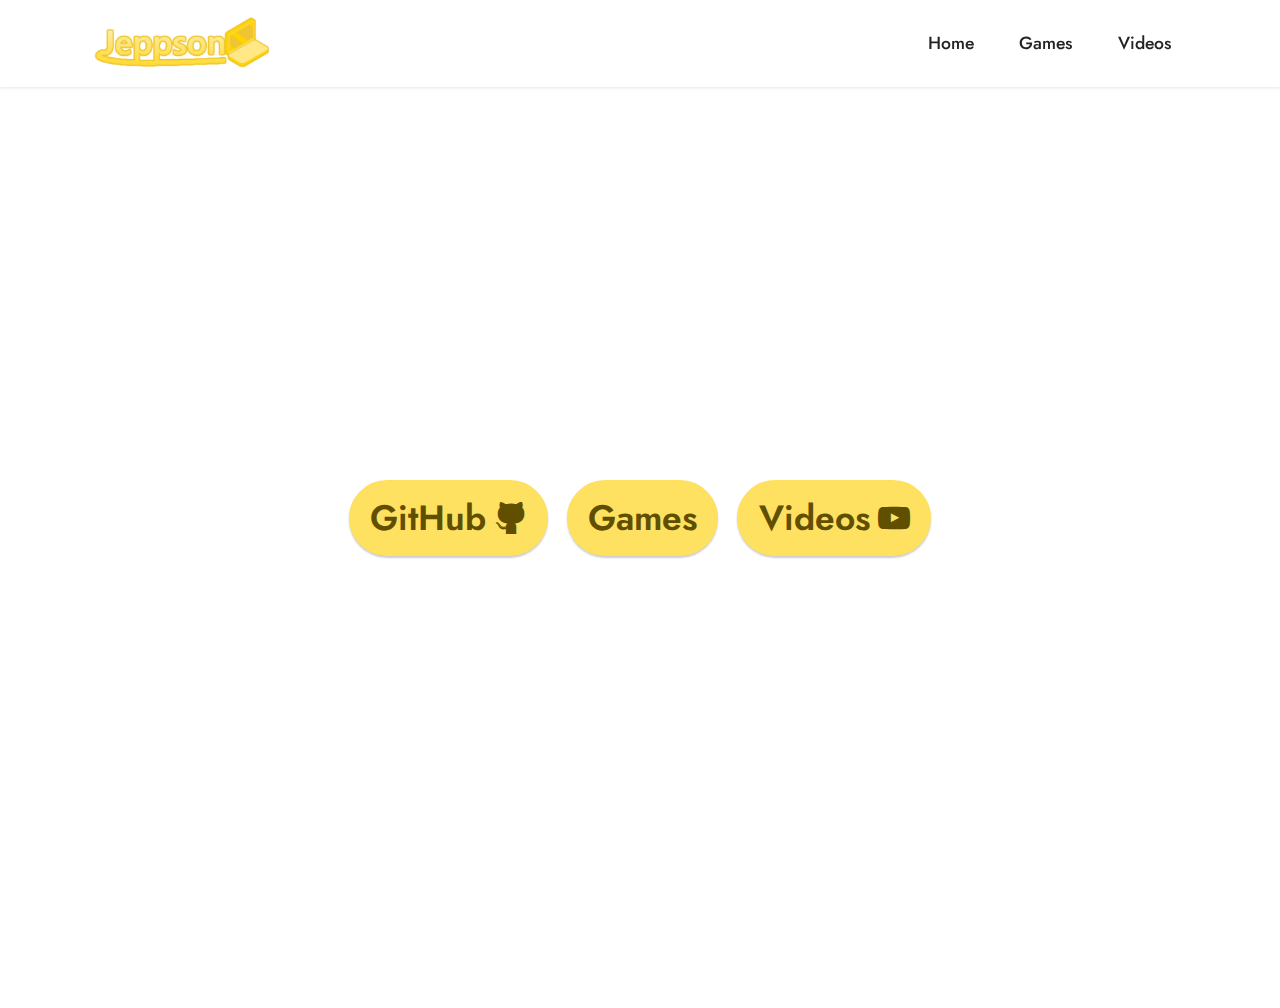
<file: index.html>
<!DOCTYPE html>
<html  >
<head>
  <!-- Site made with Mobirise Website Builder v5.4.1, https://mobirise.com -->
  <meta charset="UTF-8">
  <meta http-equiv="X-UA-Compatible" content="IE=edge">
  <meta name="generator" content="Mobirise v5.4.1, mobirise.com">
  <meta name="viewport" content="width=device-width, initial-scale=1, minimum-scale=1">
  <link rel="shortcut icon" href="assets/images/icon-128x141-2.png" type="image/x-icon">
  <meta name="description" content="">
  
  
  <title>Home</title>
  <link rel="stylesheet" href="assets/bootstrap/css/bootstrap.min.css">
  <link rel="stylesheet" href="assets/bootstrap/css/bootstrap-grid.min.css">
  <link rel="stylesheet" href="assets/bootstrap/css/bootstrap-reboot.min.css">
  <link rel="stylesheet" href="assets/animatecss/animate.css">
  <link rel="stylesheet" href="assets/dropdown/css/style.css">
  <link rel="stylesheet" href="assets/socicon/css/styles.css">
  <link rel="stylesheet" href="assets/theme/css/style.css">
  <link rel="preload" href="https://fonts.googleapis.com/css?family=Jost:100,200,300,400,500,600,700,800,900,100i,200i,300i,400i,500i,600i,700i,800i,900i&display=swap" as="style" onload="this.onload=null;this.rel='stylesheet'">
  <noscript><link rel="stylesheet" href="https://fonts.googleapis.com/css?family=Jost:100,200,300,400,500,600,700,800,900,100i,200i,300i,400i,500i,600i,700i,800i,900i&display=swap"></noscript>
  <link rel="preload" as="style" href="assets/mobirise/css/mbr-additional.css"><link rel="stylesheet" href="assets/mobirise/css/mbr-additional.css" type="text/css">
  
  
  
  
</head>
<body>
  
  <section data-bs-version="5.1" class="menu menu1 cid-sGJni22EJh" once="menu" id="menu1-y">
    

    <nav class="navbar navbar-dropdown navbar-fixed-top navbar-expand-lg">
        <div class="container">
            <div class="navbar-brand">
                <span class="navbar-logo">
                    <a href="https://mobiri.se">
                        <img src="assets/images/jeppson2-295x98.png" alt="Mobirise" style="height: 4.1rem;">
                    </a>
                </span>
                
            </div>
            <button class="navbar-toggler" type="button" data-toggle="collapse" data-bs-toggle="collapse" data-target="#navbarSupportedContent" data-bs-target="#navbarSupportedContent" aria-controls="navbarNavAltMarkup" aria-expanded="false" aria-label="Toggle navigation">
                <div class="hamburger">
                    <span></span>
                    <span></span>
                    <span></span>
                    <span></span>
                </div>
            </button>
            <div class="collapse navbar-collapse" id="navbarSupportedContent">
                <ul class="navbar-nav nav-dropdown nav-right" data-app-modern-menu="true"><li class="nav-item"><a class="nav-link link text-black text-primary display-4" href="index.html">Home</a></li>
                    <li class="nav-item"><a class="nav-link link text-black text-primary display-4" href="games.html">Games</a></li>
                    <li class="nav-item"><a class="nav-link link text-black text-primary display-4" href="#" data-bs-toggle="dropdown" data-bs-auto-close="outside" aria-expanded="false">Videos</a>
                    </li></ul>
                
                
            </div>
        </div>
    </nav>
</section>

<section data-bs-version="5.1" class="header1 cid-s48MCQYojq mbr-fullscreen" id="header1-f">

    

    

    <div class="align-center container">
        <div class="row justify-content-center">
            <div class="col-12 col-lg-8">
                <h1 class="mbr-section-title mbr-fonts-style mb-3 display-1"></h1>
                
                
                <div class="mbr-section-btn mt-3"><a class="btn btn-warning display-5" href="https://github.com/JeppsonDev" target="_blank"><span class="socicon socicon-github mbr-iconfont mbr-iconfont-btn" style="font-size: 32px;"></span>GitHub</a> <a class="btn btn-warning display-5" href="games.html">Games</a>    <a class="btn btn-warning display-5" href="https://github.com/JeppsonDev" target="_blank"><span class="socicon socicon-youtube mbr-iconfont mbr-iconfont-btn" style="font-size: 32px;"></span>Videos</a></div>
            </div>
        </div>
    </div>
</section><section style="background-color: #fff; font-family: -apple-system, BlinkMacSystemFont, 'Segoe UI', 'Roboto', 'Helvetica Neue', Arial, sans-serif; color:#aaa; font-size:12px; padding: 0; align-items: center; display: flex;"><a href="https://mobirise.site/m" style="flex: 1 1; height: 3rem; padding-left: 1rem;"></a><p style="flex: 0 0 auto; margin:0; padding-right:1rem;">Start your own web page with <a href="https://mobirise.site/z" style="color:#aaa;">Mobirise</a></p></section><script src="assets/bootstrap/js/bootstrap.bundle.min.js"></script>  <script src="assets/smoothscroll/smooth-scroll.js"></script>  <script src="assets/ytplayer/index.js"></script>  <script src="assets/dropdown/js/navbar-dropdown.js"></script>  <script src="assets/theme/js/script.js"></script>  
  
  
 <div id="scrollToTop" class="scrollToTop mbr-arrow-up"><a style="text-align: center;"><i class="mbr-arrow-up-icon mbr-arrow-up-icon-cm cm-icon cm-icon-smallarrow-up"></i></a></div>
    <input name="animation" type="hidden">
  </body>
</html>
</file>
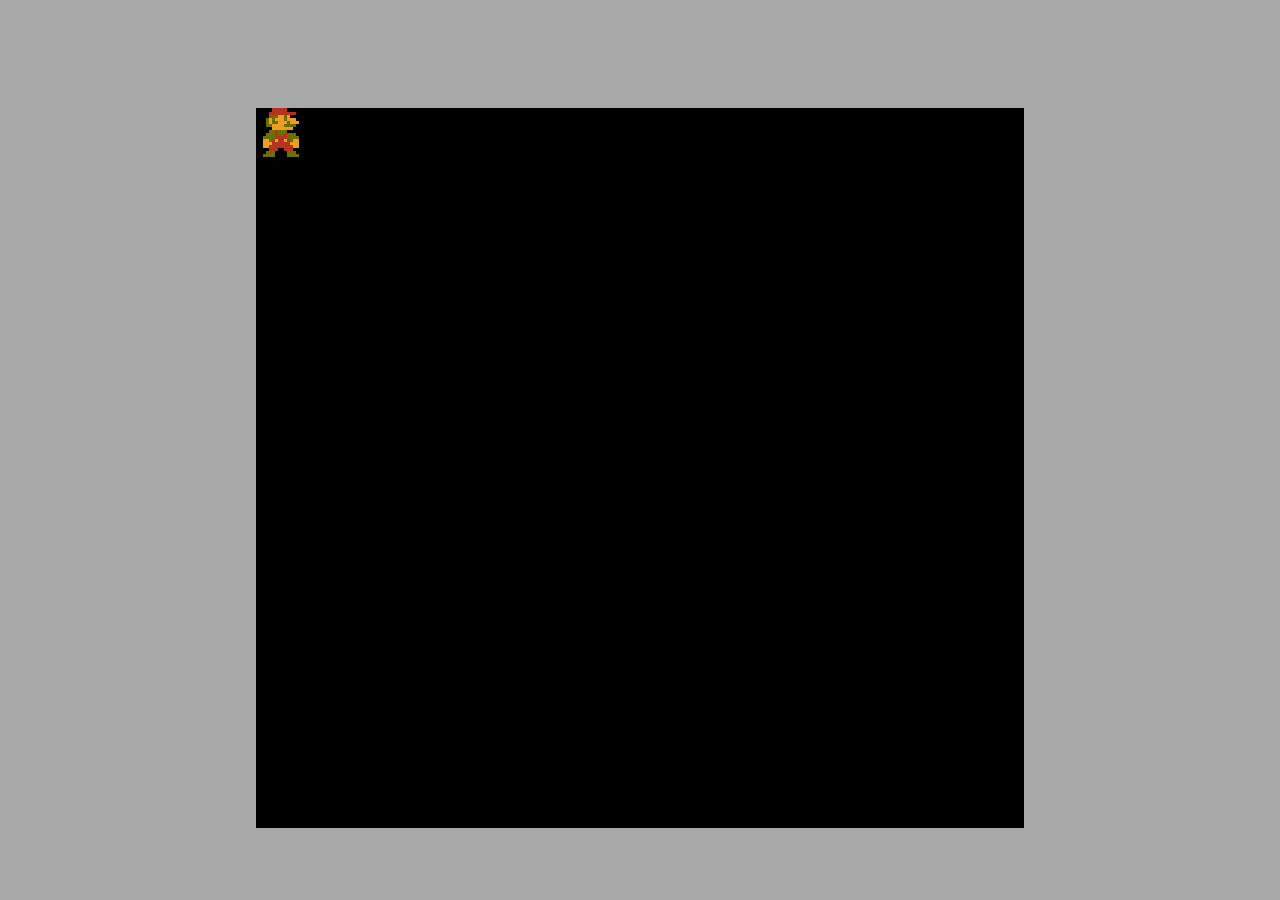
<file: smb/index.html>
<!DOCTYPE html>
<html>

<head>
    <meta charset="utf-8">
    <meta http-equiv="Content-Type" content="text/html; charset=utf-8">
</head>

<body>

    <style>
        body {
            background-color:darkgray;
        }
        canvas {
            padding-left: 0;
            padding-right: 0;
            margin-top: 12vh;
            margin-left: auto;
            margin-right: auto;
            display: block;
        }
    </style>

    <!-- Create the canvas that the C++ code will draw into -->
    <canvas id="canvas" oncontextmenu="event.preventDefault()"></canvas>

    <!-- Allow the C++ to access the canvas element --> 
    <script type='text/javascript'>
        var Module = {
            canvas: (function() { return document.getElementById('canvas'); })()
        };
    </script>
    
    <!-- Add the javascript glue code (index.js) as generated by Emscripten -->
    <script src="index.js"></script>
    
</body>

</html>
</file>
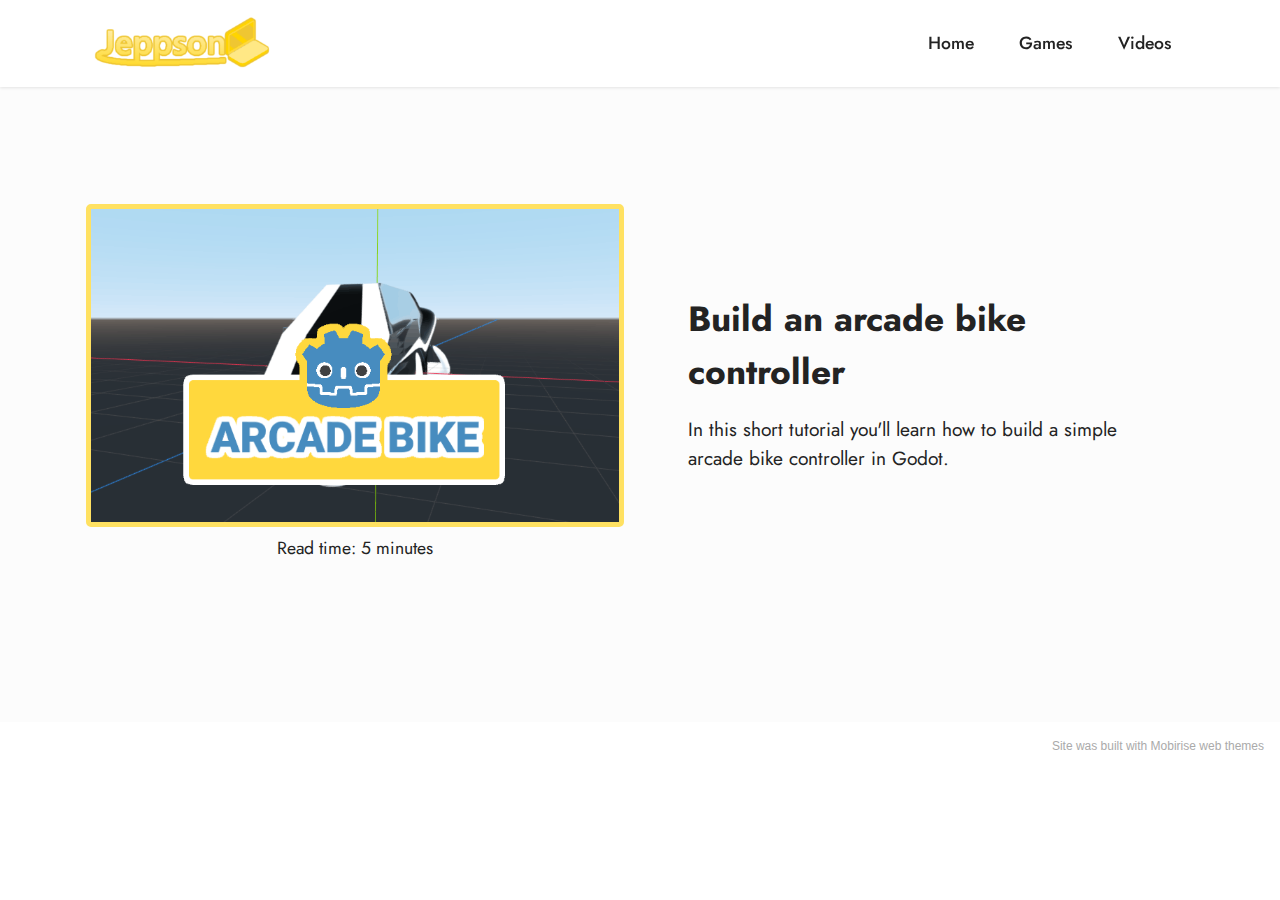
<file: arcadebikecontroller.html>
<!DOCTYPE html>
<html  >
<head>
  <!-- Site made with Mobirise Website Builder v5.4.1, https://mobirise.com -->
  <meta charset="UTF-8">
  <meta http-equiv="X-UA-Compatible" content="IE=edge">
  <meta name="generator" content="Mobirise v5.4.1, mobirise.com">
  <meta name="viewport" content="width=device-width, initial-scale=1, minimum-scale=1">
  <link rel="shortcut icon" href="assets/images/icon-128x141-2.png" type="image/x-icon">
  <meta name="description" content="">
  
  
  <title>Tutorial_ArcadeBikeController</title>
  <link rel="stylesheet" href="assets/bootstrap/css/bootstrap.min.css">
  <link rel="stylesheet" href="assets/bootstrap/css/bootstrap-grid.min.css">
  <link rel="stylesheet" href="assets/bootstrap/css/bootstrap-reboot.min.css">
  <link rel="stylesheet" href="assets/animatecss/animate.css">
  <link rel="stylesheet" href="assets/dropdown/css/style.css">
  <link rel="stylesheet" href="assets/socicon/css/styles.css">
  <link rel="stylesheet" href="assets/theme/css/style.css">
  <link rel="preload" href="https://fonts.googleapis.com/css?family=Jost:100,200,300,400,500,600,700,800,900,100i,200i,300i,400i,500i,600i,700i,800i,900i&display=swap" as="style" onload="this.onload=null;this.rel='stylesheet'">
  <noscript><link rel="stylesheet" href="https://fonts.googleapis.com/css?family=Jost:100,200,300,400,500,600,700,800,900,100i,200i,300i,400i,500i,600i,700i,800i,900i&display=swap"></noscript>
  <link rel="preload" as="style" href="assets/mobirise/css/mbr-additional.css"><link rel="stylesheet" href="assets/mobirise/css/mbr-additional.css" type="text/css">
  
  
  
  
</head>
<body>
  
  <section data-bs-version="5.1" class="menu menu1 cid-sOi4dn5Dzq" once="menu" id="menu1-1d">
    

    <nav class="navbar navbar-dropdown navbar-fixed-top navbar-expand-lg">
        <div class="container">
            <div class="navbar-brand">
                <span class="navbar-logo">
                    <a href="https://mobiri.se">
                        <img src="assets/images/jeppson2-295x98.png" alt="Mobirise" style="height: 4.1rem;">
                    </a>
                </span>
                
            </div>
            <button class="navbar-toggler" type="button" data-toggle="collapse" data-bs-toggle="collapse" data-target="#navbarSupportedContent" data-bs-target="#navbarSupportedContent" aria-controls="navbarNavAltMarkup" aria-expanded="false" aria-label="Toggle navigation">
                <div class="hamburger">
                    <span></span>
                    <span></span>
                    <span></span>
                    <span></span>
                </div>
            </button>
            <div class="collapse navbar-collapse" id="navbarSupportedContent">
                <ul class="navbar-nav nav-dropdown nav-right" data-app-modern-menu="true"><li class="nav-item"><a class="nav-link link text-black text-primary display-4" href="index.html">Home</a></li>
                    <li class="nav-item"><a class="nav-link link text-black text-primary display-4" href="games.html">Games</a></li>
                    <li class="nav-item"><a class="nav-link link text-black text-primary display-4" href="#" data-bs-toggle="dropdown" data-bs-auto-close="outside" aria-expanded="false">Videos</a>
                    </li></ul>
                
                
            </div>
        </div>
    </nav>
</section>

<section data-bs-version="5.1" class="image1 cid-sOi4dnvvaK" id="image1-1e">
    

    

    <div class="container">
        <div class="row align-items-center">
            <div class="col-12 col-lg-6">
                <div class="image-wrapper">
                    <a href="https://gerrydos.itch.io/the-wisemans-clock"><img src="assets/images/slopetron-tut-1-755x448.png" alt="Mobirise"></a>
                    <p class="mbr-description mbr-fonts-style pt-2 align-center display-4">Read time: 5 minutes</p>
                </div>
            </div>
            <div class="col-12 col-lg">
                <div class="text-wrapper">
                    <h3 class="mbr-section-title mbr-fonts-style mb-3 display-5"><strong>Build an arcade bike controller</strong></h3>
                    <p class="mbr-text mbr-fonts-style display-7">In this short tutorial you'll learn how to build a simple arcade bike controller in Godot.&nbsp;</p>
                </div>
            </div>
        </div>
    </div>
</section><section style="background-color: #fff; font-family: -apple-system, BlinkMacSystemFont, 'Segoe UI', 'Roboto', 'Helvetica Neue', Arial, sans-serif; color:#aaa; font-size:12px; padding: 0; align-items: center; display: flex;"><a href="https://mobirise.site/n" style="flex: 1 1; height: 3rem; padding-left: 1rem;"></a><p style="flex: 0 0 auto; margin:0; padding-right:1rem;"><a href="https://mobirise.site/s" style="color:#aaa;">Site</a> was built with Mobirise web themes</p></section><script src="assets/bootstrap/js/bootstrap.bundle.min.js"></script>  <script src="assets/smoothscroll/smooth-scroll.js"></script>  <script src="assets/ytplayer/index.js"></script>  <script src="assets/dropdown/js/navbar-dropdown.js"></script>  <script src="assets/theme/js/script.js"></script>  
  
  
 <div id="scrollToTop" class="scrollToTop mbr-arrow-up"><a style="text-align: center;"><i class="mbr-arrow-up-icon mbr-arrow-up-icon-cm cm-icon cm-icon-smallarrow-up"></i></a></div>
    <input name="animation" type="hidden">
  </body>
</html>
</file>
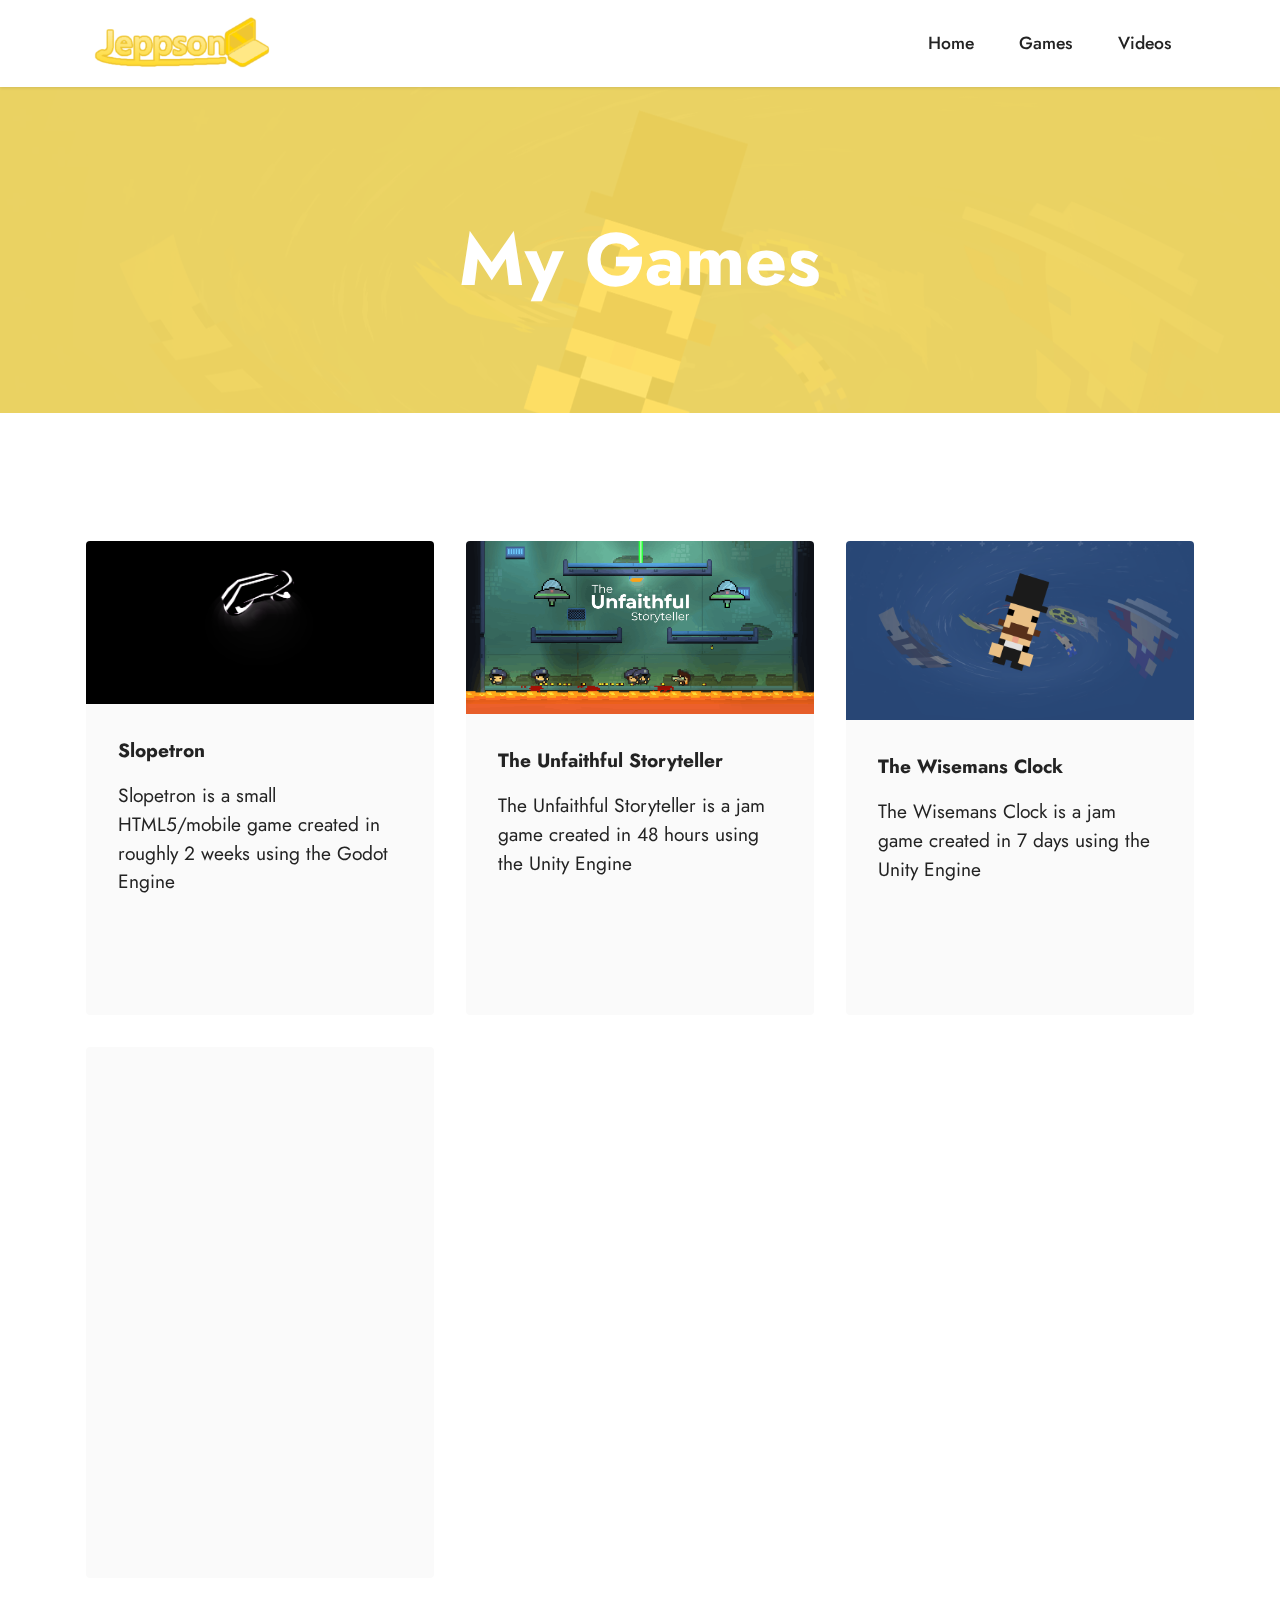
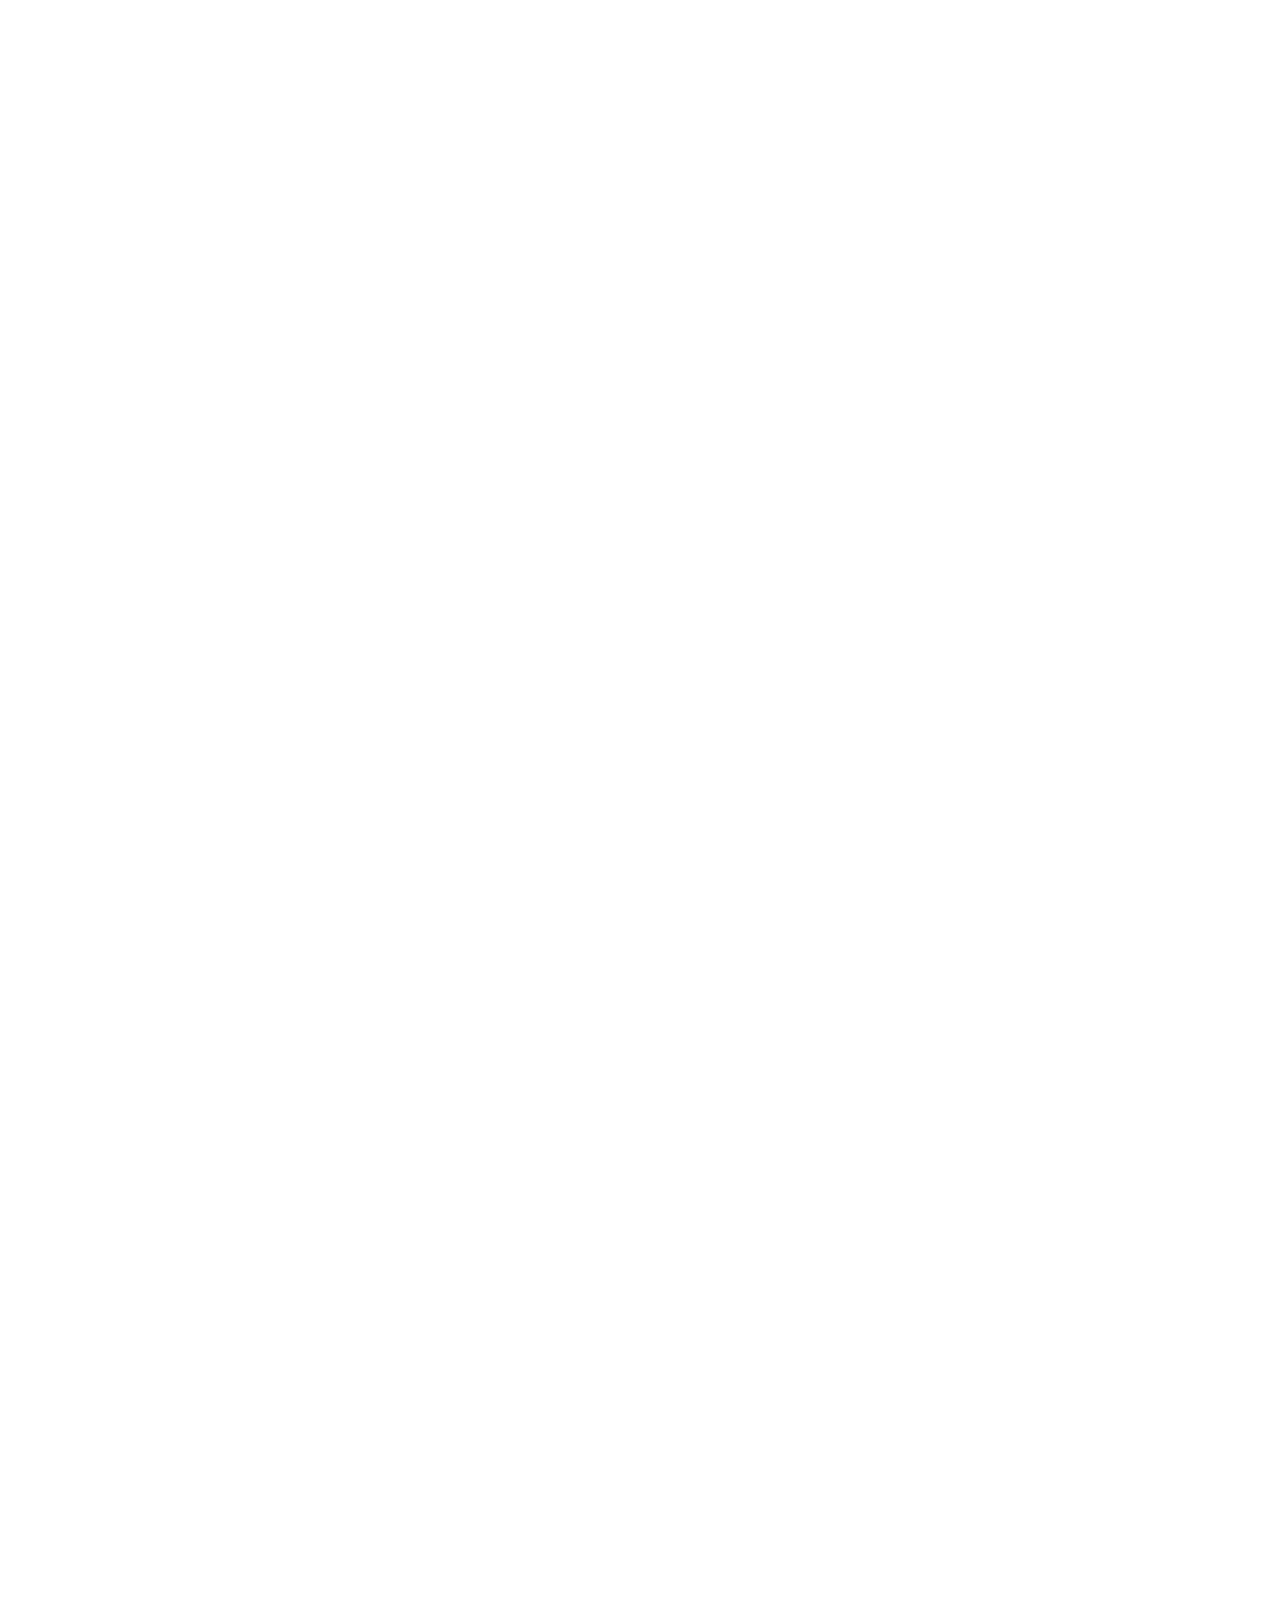
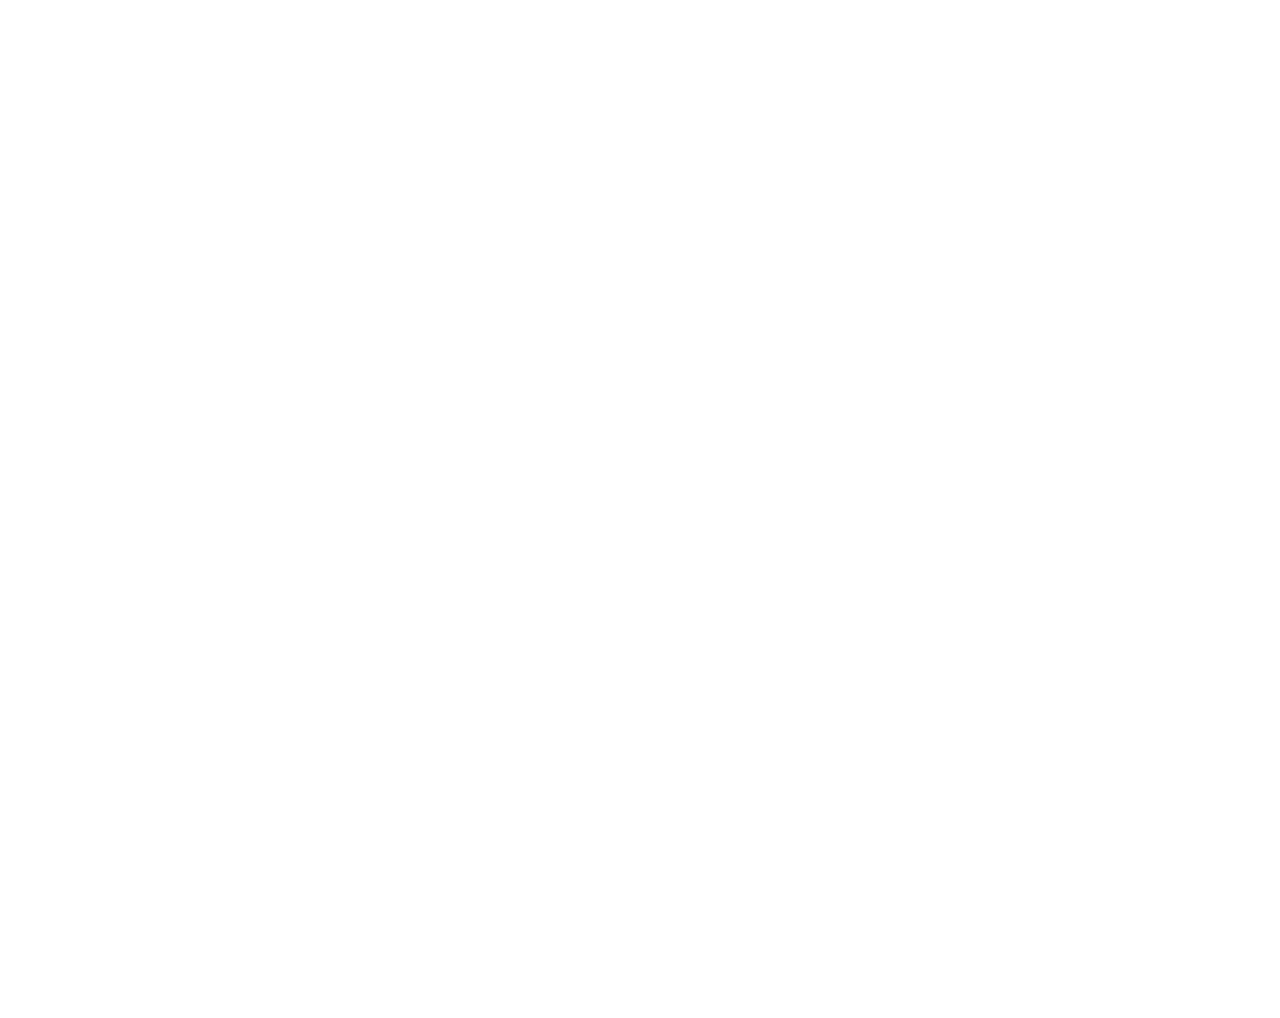
<file: games.html>
<!DOCTYPE html>
<html  >
<head>
  <!-- Site made with Mobirise Website Builder v5.4.1, https://mobirise.com -->
  <meta charset="UTF-8">
  <meta http-equiv="X-UA-Compatible" content="IE=edge">
  <meta name="generator" content="Mobirise v5.4.1, mobirise.com">
  <meta name="viewport" content="width=device-width, initial-scale=1, minimum-scale=1">
  <link rel="shortcut icon" href="assets/images/icon-128x141-2.png" type="image/x-icon">
  <meta name="description" content="">
  
  
  <title>Games</title>
  <link rel="stylesheet" href="assets/bootstrap/css/bootstrap.min.css">
  <link rel="stylesheet" href="assets/bootstrap/css/bootstrap-grid.min.css">
  <link rel="stylesheet" href="assets/bootstrap/css/bootstrap-reboot.min.css">
  <link rel="stylesheet" href="assets/parallax/jarallax.css">
  <link rel="stylesheet" href="assets/animatecss/animate.css">
  <link rel="stylesheet" href="assets/dropdown/css/style.css">
  <link rel="stylesheet" href="assets/socicon/css/styles.css">
  <link rel="stylesheet" href="assets/theme/css/style.css">
  <link rel="preload" href="https://fonts.googleapis.com/css?family=Jost:100,200,300,400,500,600,700,800,900,100i,200i,300i,400i,500i,600i,700i,800i,900i&display=swap" as="style" onload="this.onload=null;this.rel='stylesheet'">
  <noscript><link rel="stylesheet" href="https://fonts.googleapis.com/css?family=Jost:100,200,300,400,500,600,700,800,900,100i,200i,300i,400i,500i,600i,700i,800i,900i&display=swap"></noscript>
  <link rel="preload" as="style" href="assets/mobirise/css/mbr-additional.css"><link rel="stylesheet" href="assets/mobirise/css/mbr-additional.css" type="text/css">
  
  
  
  
</head>
<body>
  
  <section data-bs-version="5.1" class="menu menu1 cid-sOgU5oYvf6" once="menu" id="menu1-15">
    

    <nav class="navbar navbar-dropdown navbar-fixed-top navbar-expand-lg">
        <div class="container">
            <div class="navbar-brand">
                <span class="navbar-logo">
                    <a href="https://mobiri.se">
                        <img src="assets/images/jeppson2-295x98.png" alt="Mobirise" style="height: 4.1rem;">
                    </a>
                </span>
                
            </div>
            <button class="navbar-toggler" type="button" data-toggle="collapse" data-bs-toggle="collapse" data-target="#navbarSupportedContent" data-bs-target="#navbarSupportedContent" aria-controls="navbarNavAltMarkup" aria-expanded="false" aria-label="Toggle navigation">
                <div class="hamburger">
                    <span></span>
                    <span></span>
                    <span></span>
                    <span></span>
                </div>
            </button>
            <div class="collapse navbar-collapse" id="navbarSupportedContent">
                <ul class="navbar-nav nav-dropdown nav-right" data-app-modern-menu="true"><li class="nav-item"><a class="nav-link link text-black text-primary display-4" href="index.html">Home</a></li>
                    <li class="nav-item"><a class="nav-link link text-black text-primary display-4" href="games.html">Games</a></li>
                    <li class="nav-item"><a class="nav-link link text-black text-primary display-4" href="#" data-bs-toggle="dropdown" data-bs-auto-close="outside" aria-expanded="false">Videos</a>
                    </li></ul>
                
                
            </div>
        </div>
    </nav>
</section>

<section data-bs-version="5.1" class="info1 cid-sGJdQvB4qO mbr-parallax-background" id="info1-v">
    
    <div class="mbr-overlay" style="opacity: 0.9; background-color: rgb(255, 225, 97);"></div>
    <div class="align-center container-fluid">
        <div class="row justify-content-center">
            <div class="col-12 col-lg-8">
                <h3 class="mbr-section-title mb-4 mbr-fonts-style display-1">
                    <strong>My Games</strong></h3>
                
                
            </div>
        </div>
    </div>
</section>

<section data-bs-version="5.1" class="features3 cid-sGIQjXRYQz" id="features3-m">
    
    
    <div class="container">
        <div class="mbr-section-head">
            <h4 class="mbr-section-title mbr-fonts-style align-center mb-0 display-1"></h4>
            
        </div>
        <div class="row mt-4">
            <div class="item features-image сol-12 col-md-6 col-lg-4">
                <div class="item-wrapper">
                    <div class="item-img">
                        <img src="assets/images/bikeracing-816x383.png" alt="" data-slide-to="0" data-bs-slide-to="0">
                    </div>
                    <div class="item-content">
                        <h5 class="item-title mbr-fonts-style display-7"><strong>Slopetron</strong></h5>
                        
                        <p class="mbr-text mbr-fonts-style mt-3 display-7">Slopetron is a small HTML5/mobile game created in roughly 2 weeks using the Godot Engine</p>
                    </div>
                    <div class="mbr-section-btn item-footer mt-2"><a href="games.html#image1-l" class="btn btn-primary item-btn display-7">Read More
                            &gt;</a></div>
                </div>
            </div><div class="item features-image сol-12 col-md-6 col-lg-4">
                <div class="item-wrapper">
                    <div class="item-img">
                        <img src="assets/images/unfaithful-1320x657.png" alt="" data-slide-to="1" data-bs-slide-to="1">
                    </div>
                    <div class="item-content">
                        <h5 class="item-title mbr-fonts-style display-7"><strong>The Unfaithful Storyteller</strong></h5>
                        
                        <p class="mbr-text mbr-fonts-style mt-3 display-7">The Unfaithful Storyteller is a jam game created in 48 hours using the Unity Engine</p>
                    </div>
                    <div class="mbr-section-btn item-footer mt-2"><a href="games.html#image2-o" class="btn btn-primary item-btn display-7">Read More
                            &gt;</a></div>
                </div>
            </div><div class="item features-image сol-12 col-md-6 col-lg-4">
                <div class="item-wrapper">
                    <div class="item-img">
                        <img src="assets/images/wisemansclock-1980x1020.png" alt="" data-slide-to="2" data-bs-slide-to="2">
                    </div>
                    <div class="item-content">
                        <h5 class="item-title mbr-fonts-style display-7"><strong>The Wisemans Clock</strong></h5>
                        
                        <p class="mbr-text mbr-fonts-style mt-3 display-7">The Wisemans Clock is a jam game created in 7 days using the Unity Engine&nbsp;</p>
                    </div>
                    <div class="mbr-section-btn item-footer mt-2"><a href="games.html#image1-p" class="btn btn-primary item-btn display-7">Read More
                            &gt;</a></div>
                </div>
            </div><div class="item features-image сol-12 col-md-6 col-lg-4">
                <div class="item-wrapper">
                    <div class="item-img">
                        <img src="assets/images/thelastpistachio2-1520x960.png" alt="" data-slide-to="3" data-bs-slide-to="3">
                    </div>
                    <div class="item-content">
                        <h5 class="item-title mbr-fonts-style display-7"><strong>The Last Pistachio</strong></h5>
                        
                        <p class="mbr-text mbr-fonts-style mt-3 display-7">The Last Pistachio is a jam game created in 5-6 days to try and make a game around the ridiculous theme "Dog Pistachio"</p>
                    </div>
                    <div class="mbr-section-btn item-footer mt-2"><a href="games.html#image2-x" class="btn btn-primary item-btn display-7">Read More
                            &gt;</a></div>
                </div>
            </div>
            
            
        </div>
    </div>
</section>

<section data-bs-version="5.1" class="image1 cid-sGIPr6azic" id="image1-l">
    

    

    <div class="container">
        <div class="row align-items-center">
            <div class="col-12 col-lg-6">
                <div class="image-wrapper">
                    <a href="https://gotm.io/jeppson/slopetron"><img src="assets/images/bikeracing-1256x589.png" alt="Mobirise"></a>
                    <p class="mbr-description mbr-fonts-style pt-2 align-center display-4"></p>
                </div>
            </div>
            <div class="col-12 col-lg">
                <div class="text-wrapper">
                    <h3 class="mbr-section-title mbr-fonts-style mb-3 display-5"><strong>Slopetron</strong></h3>
                    <p class="mbr-text mbr-fonts-style display-7">
                        Slopetron is a small HTML5/mobile game created in roughly 2 weeks using the Godot Engine.&nbsp;<br><br>The objective of the game is to do stunts and drive on platforms without driving off, the game is procedurally generated and the longer you play the faster it will go</p>
                    <a href="https://gotm.io/jeppson/slopetron"><button type="button" class="btn">Play for free</button></a>
                    <a href="https://jeppsondev.github.io/presskit-slopetron/presskit.html"><button type="button" class="btn">Presskit</button></a>
                </div>
            </div>
        </div>
    </div>
</section>

<section data-bs-version="5.1" class="image2 cid-sGIRQ457bQ" id="image2-o">
    

    

    <div class="container">
        <div class="row align-items-center">
            <div class="col-12 col-lg-6">
                <div class="image-wrapper">
                    <a href="https://gerrydos.itch.io/the-unfaithfull-storyteller"><img src="assets/images/unfaithful-1256x625.png" alt="Mobirise"></a>
                    <p class="mbr-description mbr-fonts-style mt-2 align-center display-4"></p>
                </div>
            </div>
            <div class="col-12 col-lg">
                <div class="text-wrapper">
                    <h3 class="mbr-section-title mbr-fonts-style mb-3 display-5"><strong>The Unfaithful Storyteller</strong></h3>
                    <p class="mbr-text mbr-fonts-style display-7">
                        The Unfaithful Storyteller is a jam game created in 48 hours using the Unity Engine.&nbsp;<br><br>It's a 2D story based action platformer where you tell a story through gameplay, every once in a while you get a popup asking you what happens next, and it's up to you how the story shall be told.<br></p>
                        <a href="https://gerrydos.itch.io/the-unfaithfull-storyteller"><button type="button" class="btn">Play for free</button></a>
                </div>
            </div>
        </div>
    </div>
</section>

<section data-bs-version="5.1" class="image1 cid-sGISijPuIa" id="image1-p">
    

    

    <div class="container">
        <div class="row align-items-center">
            <div class="col-12 col-lg-6">
                <div class="image-wrapper">
                    <a href="https://gerrydos.itch.io/the-wisemans-clock"><img src="assets/images/wisemansclock-1256x647.png" alt="Mobirise"></a>
                    <p class="mbr-description mbr-fonts-style pt-2 align-center display-4"></p>
                </div>
            </div>
            <div class="col-12 col-lg">
                <div class="text-wrapper">
                    <h3 class="mbr-section-title mbr-fonts-style mb-3 display-5">
                        <strong>The Wisemans Clock</strong></h3>
                    <p class="mbr-text mbr-fonts-style display-7">
                        The Wisemans Clock is a jam game created in 7 days using the Unity Engine.<br><br>The Wisemans Clock is a 3D story based game where you go and interact with different personalities and travel through time to solve who caused the apocalypse and why.&nbsp;<br></p>
                        <a href="https://gerrydos.itch.io/the-wisemans-clock"><button type="button" class="btn">Play for free</button></a>
                </div>
            </div>
        </div>
    </div>
</section>

<section data-bs-version="5.1" class="image2 cid-sGJiMz8Cyc" id="image2-x">
    

    

    <div class="container">
        <div class="row align-items-center">
            <div class="col-12 col-lg-6">
                <div class="image-wrapper">
                    <a href="https://gerrydos.itch.io/the-unfaithfull-storyteller"><img src="assets/images/thelastpistachio2-1256x793.png" alt="Mobirise"></a>
                    <p class="mbr-description mbr-fonts-style mt-2 align-center display-4"></p>
                </div>
            </div>
            <div class="col-12 col-lg">
                <div class="text-wrapper">
                    <h3 class="mbr-section-title mbr-fonts-style mb-3 display-5"><strong>The Last Pistachio</strong></h3>
                    <p class="mbr-text mbr-fonts-style display-7">The Last Pistachio is a jam game created in 5-6 days using the Unity Engine to try and make a game around the ridiculous theme "Dog Pistachio"
<br>
<br>The Last Pistachio is a parody of the game "The Last of Us" where the goal was set out to make the most ridiculous game possible in a short manner. The game is story based containing of ground breaking cutscenes and flipped unity assets<br></p>
<a href="https://wojon.itch.io/the-last-pistachio"><button type="button" class="btn">Play for free</button></a>
                </div>
            </div>
        </div>
    </div>
</section><section style="background-color: #fff; font-family: -apple-system, BlinkMacSystemFont, 'Segoe UI', 'Roboto', 'Helvetica Neue', Arial, sans-serif; color:#aaa; font-size:12px; padding: 0; align-items: center; display: flex;"><a href="https://mobirise.site/g" style="flex: 1 1; height: 3rem; padding-left: 1rem;"></a><p style="flex: 0 0 auto; margin:0; padding-right:1rem;"><a href="https://mobirise.site/i" style="color:#aaa;">Designed with Mobirise</a> builder</p></section><script src="assets/bootstrap/js/bootstrap.bundle.min.js"></script>  <script src="assets/parallax/jarallax.js"></script>  <script src="assets/smoothscroll/smooth-scroll.js"></script>  <script src="assets/ytplayer/index.js"></script>  <script src="assets/dropdown/js/navbar-dropdown.js"></script>  <script src="assets/theme/js/script.js"></script>  
  
  
 <div id="scrollToTop" class="scrollToTop mbr-arrow-up"><a style="text-align: center;"><i class="mbr-arrow-up-icon mbr-arrow-up-icon-cm cm-icon cm-icon-smallarrow-up"></i></a></div>
    <input name="animation" type="hidden">
  </body>
</html>
</file>
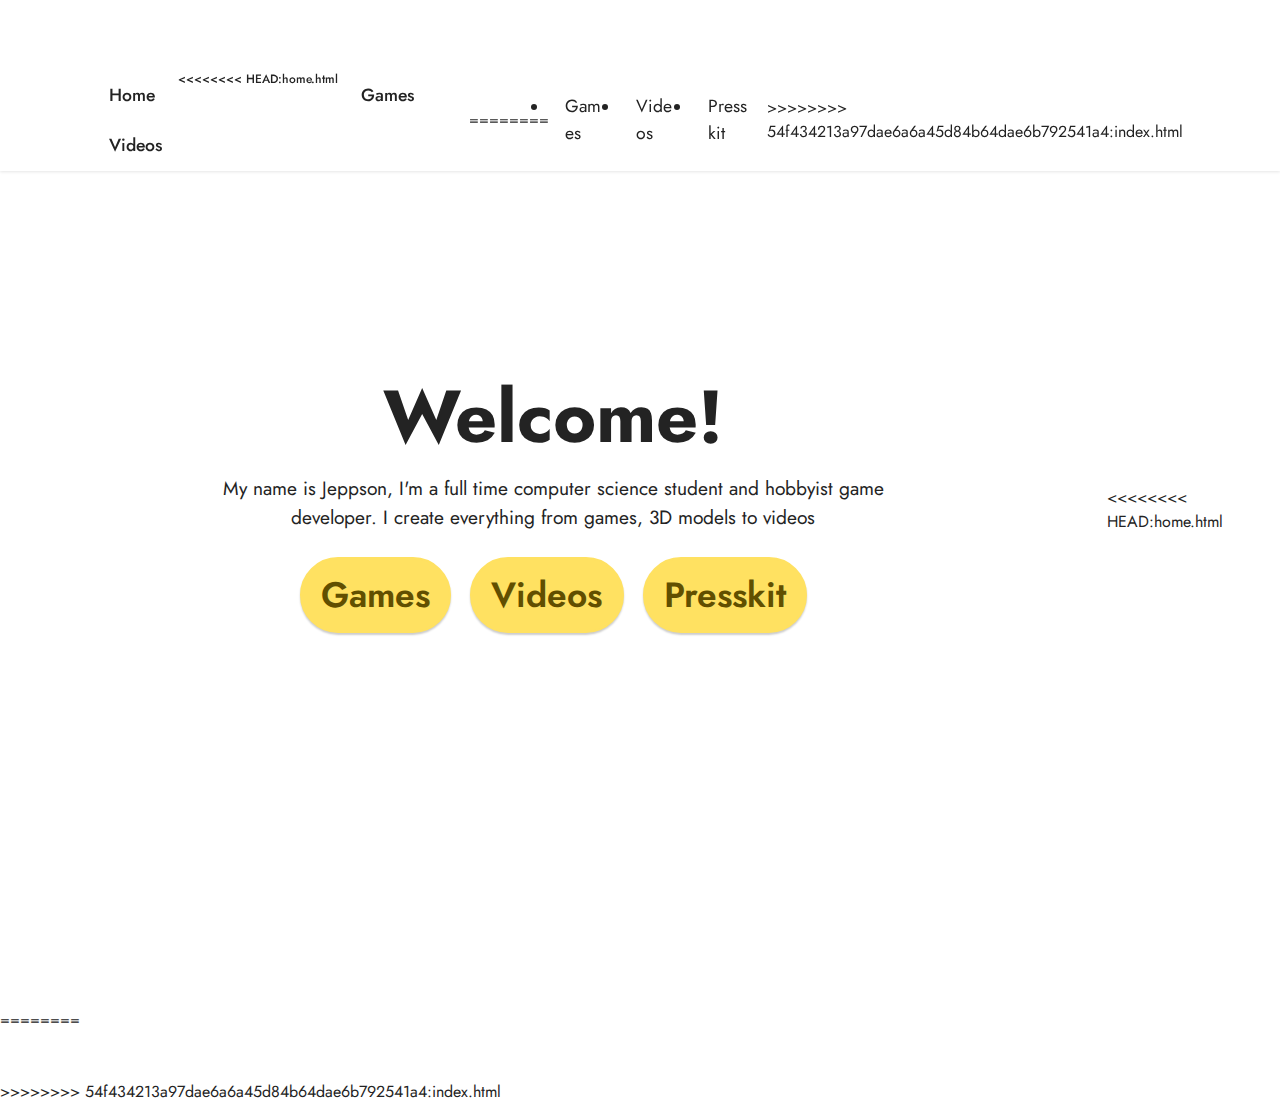
<file: home.html>
<!DOCTYPE html>
<html  >
<head>
  <!-- Site made with Mobirise Website Builder v5.4.1, https://mobirise.com -->
  <meta charset="UTF-8">
  <meta http-equiv="X-UA-Compatible" content="IE=edge">
  <meta name="generator" content="Mobirise v5.4.1, mobirise.com">
  <meta name="viewport" content="width=device-width, initial-scale=1, minimum-scale=1">
  <link rel="shortcut icon" href="assets/images/wojondev-128x128-2.png" type="image/x-icon">
  <meta name="description" content="">
  
  
  <title>Home</title>
  <link rel="stylesheet" href="assets/bootstrap/css/bootstrap.min.css">
  <link rel="stylesheet" href="assets/bootstrap/css/bootstrap-grid.min.css">
  <link rel="stylesheet" href="assets/bootstrap/css/bootstrap-reboot.min.css">
  <link rel="stylesheet" href="assets/animatecss/animate.css">
  <link rel="stylesheet" href="assets/dropdown/css/style.css">
  <link rel="stylesheet" href="assets/socicon/css/styles.css">
  <link rel="stylesheet" href="assets/theme/css/style.css">
  <link rel="preload" href="https://fonts.googleapis.com/css?family=Jost:100,200,300,400,500,600,700,800,900,100i,200i,300i,400i,500i,600i,700i,800i,900i&display=swap" as="style" onload="this.onload=null;this.rel='stylesheet'">
  <noscript><link rel="stylesheet" href="https://fonts.googleapis.com/css?family=Jost:100,200,300,400,500,600,700,800,900,100i,200i,300i,400i,500i,600i,700i,800i,900i&display=swap"></noscript>
  <link rel="preload" as="style" href="assets/mobirise/css/mbr-additional.css"><link rel="stylesheet" href="assets/mobirise/css/mbr-additional.css" type="text/css">
  
  
  
  
</head>
<body>
  
  <section data-bs-version="5.1" class="menu menu1 cid-sGJni22EJh" once="menu" id="menu1-y">
    

    <nav class="navbar navbar-dropdown navbar-fixed-top navbar-expand-lg">
        <div class="container">
            <div class="navbar-brand">
                
                <span class="navbar-caption-wrap"><a class="navbar-caption text-black display-7" href="https://mobiri.se"></a></span>
            </div>
            <button class="navbar-toggler" type="button" data-toggle="collapse" data-bs-toggle="collapse" data-target="#navbarSupportedContent" data-bs-target="#navbarSupportedContent" aria-controls="navbarNavAltMarkup" aria-expanded="false" aria-label="Toggle navigation">
                <div class="hamburger">
                    <span></span>
                    <span></span>
                    <span></span>
                    <span></span>
                </div>
            </button>
            <div class="collapse navbar-collapse" id="navbarSupportedContent">
                <ul class="navbar-nav nav-dropdown nav-right" data-app-modern-menu="true"><li class="nav-item"><a class="nav-link link text-black text-primary display-4" href="index.html">Home</a></li>
<<<<<<<< HEAD:home.html
                    <li class="nav-item"><a class="nav-link link text-black text-primary display-4" href="page1.html">Games</a></li>
                    <li class="nav-item"><a class="nav-link link text-black text-primary display-4" href="https://www.youtube.com/channel/UCvR_J3vjmDo8RNdbiyKNJ-w">Videos</a>
                    </li></ul>
========
                    <li class="nav-item"><a class="nav-link link text-black text-primary display-4" href="games.html">Games</a></li>
                    <li class="nav-item"><a class="nav-link link text-black text-primary display-4" href="#" data-bs-toggle="dropdown" data-bs-auto-close="outside" aria-expanded="false">Videos</a>
                    </li><li class="nav-item"><a class="nav-link link text-black text-primary display-4" href="https://jeppsondev.github.io/presskit.html">Presskit</a></li></ul>
>>>>>>>> 54f434213a97dae6a6a45d84b64dae6b792541a4:index.html
                
                
            </div>
        </div>
    </nav>
</section>

<section data-bs-version="5.1" class="header1 cid-s48MCQYojq mbr-fullscreen" id="header1-f">

    

    

    <div class="align-center container">
        <div class="row justify-content-center">
            <div class="col-12 col-lg-8">
                <h1 class="mbr-section-title mbr-fonts-style mb-3 display-1"><strong>Welcome!</strong></h1>
                
                <p class="mbr-text mbr-fonts-style display-7">My name is Jeppson, I'm a full time computer science student and hobbyist game developer. I create everything from games, 3D models to videos</p>
                <div class="mbr-section-btn mt-3"><a class="btn btn-warning display-5" href="games.html">Games</a>  <a class="btn btn-warning display-5" href="https://www.youtube.com/channel/UCvR_J3vjmDo8RNdbiyKNJ-w/featured">Videos</a> <a class="btn btn-warning display-5" href="https://jeppsondev.github.io/presskit.html">Presskit</a></div>
            </div>
        </div>
    </div>
<<<<<<<< HEAD:home.html
</section><section style="background-color: #fff; font-family: -apple-system, BlinkMacSystemFont, 'Segoe UI', 'Roboto', 'Helvetica Neue', Arial, sans-serif; color:#aaa; font-size:12px; padding: 0; align-items: center; display: flex;"><a href="https://mobirise.site/j" style="flex: 1 1; height: 3rem; padding-left: 1rem;"></a><p style="flex: 0 0 auto; margin:0; padding-right:1rem;">Create a <a href="https://mobirise.site/y" style="color:#aaa;">site</a> with Mobirise</p></section><script src="assets/bootstrap/js/bootstrap.bundle.min.js"></script>  <script src="assets/smoothscroll/smooth-scroll.js"></script>  <script src="assets/ytplayer/index.js"></script>  <script src="assets/dropdown/js/navbar-dropdown.js"></script>  <script src="assets/theme/js/script.js"></script>  
========
</section><section style="background-color: #fff; font-family: -apple-system, BlinkMacSystemFont, 'Segoe UI', 'Roboto', 'Helvetica Neue', Arial, sans-serif; color:#aaa; font-size:12px; padding: 0; align-items: center; display: flex;"><a href="https://mobirise.site/f" style="flex: 1 1; height: 3rem; padding-left: 1rem;"></a><p style="flex: 0 0 auto; margin:0; padding-right:1rem;">Set up a site with <a href="https://mobirise.site/z" style="color:#aaa;">Mobirise</a></p></section><script src="assets/bootstrap/js/bootstrap.bundle.min.js"></script>  <script src="assets/smoothscroll/smooth-scroll.js"></script>  <script src="assets/ytplayer/index.js"></script>  <script src="assets/dropdown/js/navbar-dropdown.js"></script>  <script src="assets/theme/js/script.js"></script>  
>>>>>>>> 54f434213a97dae6a6a45d84b64dae6b792541a4:index.html
  
  
 <div id="scrollToTop" class="scrollToTop mbr-arrow-up"><a style="text-align: center;"><i class="mbr-arrow-up-icon mbr-arrow-up-icon-cm cm-icon cm-icon-smallarrow-up"></i></a></div>
    <input name="animation" type="hidden">
  </body>
</html>
</file>
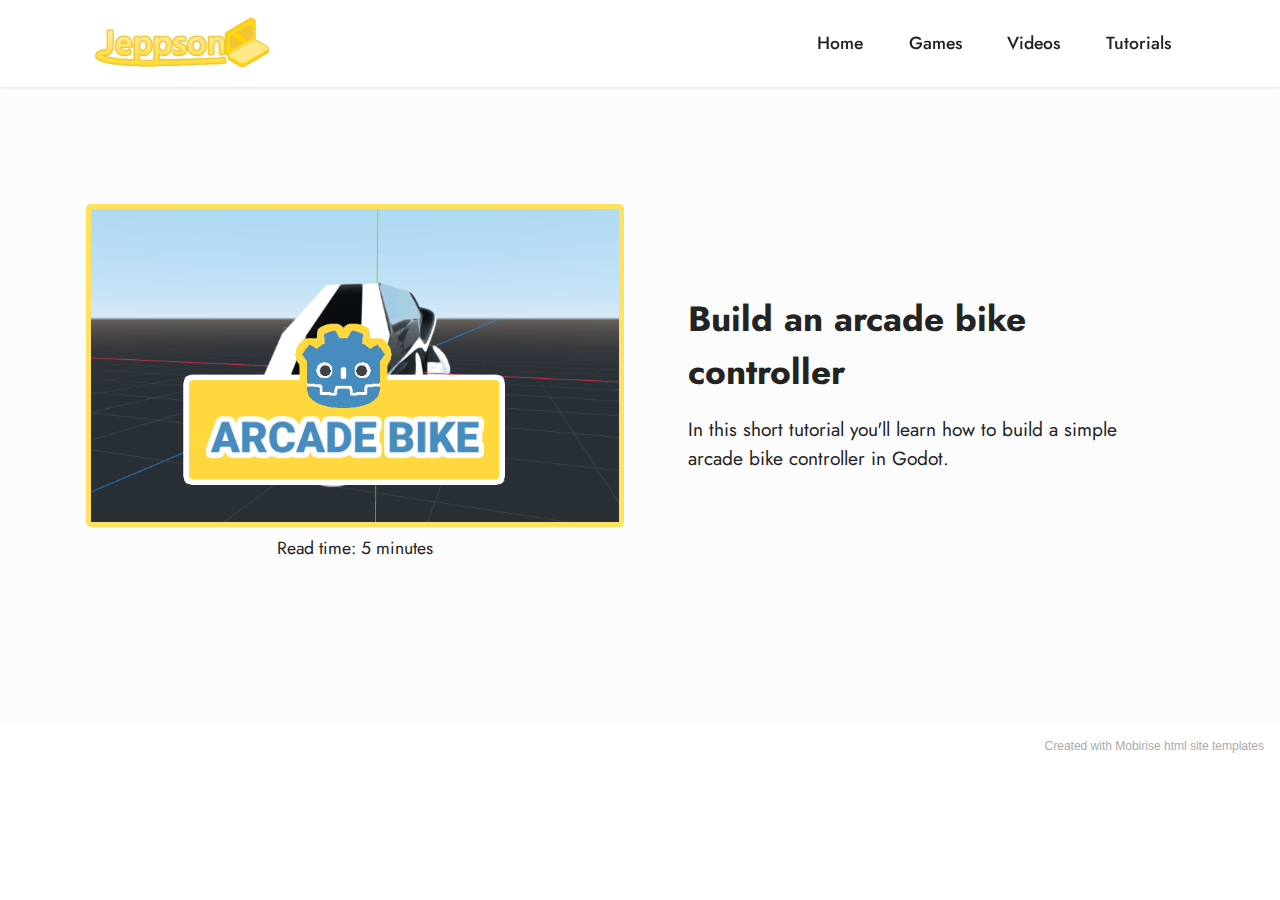
<file: tutorials.html>
<!DOCTYPE html>
<html  >
<head>
  <!-- Site made with Mobirise Website Builder v5.4.1, https://mobirise.com -->
  <meta charset="UTF-8">
  <meta http-equiv="X-UA-Compatible" content="IE=edge">
  <meta name="generator" content="Mobirise v5.4.1, mobirise.com">
  <meta name="viewport" content="width=device-width, initial-scale=1, minimum-scale=1">
  <link rel="shortcut icon" href="assets/images/icon-128x141-2.png" type="image/x-icon">
  <meta name="description" content="">
  
  
  <title>Tutorials</title>
  <link rel="stylesheet" href="assets/bootstrap/css/bootstrap.min.css">
  <link rel="stylesheet" href="assets/bootstrap/css/bootstrap-grid.min.css">
  <link rel="stylesheet" href="assets/bootstrap/css/bootstrap-reboot.min.css">
  <link rel="stylesheet" href="assets/animatecss/animate.css">
  <link rel="stylesheet" href="assets/dropdown/css/style.css">
  <link rel="stylesheet" href="assets/socicon/css/styles.css">
  <link rel="stylesheet" href="assets/theme/css/style.css">
  <link rel="preload" href="https://fonts.googleapis.com/css?family=Jost:100,200,300,400,500,600,700,800,900,100i,200i,300i,400i,500i,600i,700i,800i,900i&display=swap" as="style" onload="this.onload=null;this.rel='stylesheet'">
  <noscript><link rel="stylesheet" href="https://fonts.googleapis.com/css?family=Jost:100,200,300,400,500,600,700,800,900,100i,200i,300i,400i,500i,600i,700i,800i,900i&display=swap"></noscript>
  <link rel="preload" as="style" href="assets/mobirise/css/mbr-additional.css"><link rel="stylesheet" href="assets/mobirise/css/mbr-additional.css" type="text/css">
  
  
  
  
</head>
<body>
  
  <section data-bs-version="5.1" class="menu menu1 cid-sGJni22EJh" once="menu" id="menu1-16">
    

    <nav class="navbar navbar-dropdown navbar-fixed-top navbar-expand-lg">
        <div class="container">
            <div class="navbar-brand">
                <span class="navbar-logo">
                    <a href="https://mobiri.se">
                        <img src="assets/images/jeppson2-295x98.png" alt="Mobirise" style="height: 4.1rem;">
                    </a>
                </span>
                
            </div>
            <button class="navbar-toggler" type="button" data-toggle="collapse" data-bs-toggle="collapse" data-target="#navbarSupportedContent" data-bs-target="#navbarSupportedContent" aria-controls="navbarNavAltMarkup" aria-expanded="false" aria-label="Toggle navigation">
                <div class="hamburger">
                    <span></span>
                    <span></span>
                    <span></span>
                    <span></span>
                </div>
            </button>
            <div class="collapse navbar-collapse" id="navbarSupportedContent">
                <ul class="navbar-nav nav-dropdown nav-right" data-app-modern-menu="true"><li class="nav-item"><a class="nav-link link text-black text-primary display-4" href="index.html">Home</a></li>
                    <li class="nav-item"><a class="nav-link link text-black text-primary display-4" href="games.html">Games</a></li>
                    <li class="nav-item"><a class="nav-link link text-black text-primary display-4" href="#" data-bs-toggle="dropdown" data-bs-auto-close="outside" aria-expanded="false">Videos</a>
                    </li><li class="nav-item"><a class="nav-link link text-black text-primary display-4" href="tutorials.html" data-bs-auto-close="outside" aria-expanded="false">Tutorials</a></li></ul>
                
                
            </div>
        </div>
    </nav>
</section>

<section data-bs-version="5.1" class="image1 cid-sOh7eEK3JD" id="image1-18">
    

    

    <div class="container">
        <div class="row align-items-center">
            <div class="col-12 col-lg-6">
                <div class="image-wrapper">
                    <a href="https://gerrydos.itch.io/the-wisemans-clock"><img src="assets/images/slopetron-tut-1-755x448.png" alt="Mobirise"></a>
                    <p class="mbr-description mbr-fonts-style pt-2 align-center display-4">Read time: 5 minutes</p>
                </div>
            </div>
            <div class="col-12 col-lg">
                <div class="text-wrapper">
                    <h3 class="mbr-section-title mbr-fonts-style mb-3 display-5"><strong>Build an arcade bike controller</strong></h3>
                    <p class="mbr-text mbr-fonts-style display-7">In this short tutorial you'll learn how to build a simple arcade bike controller in Godot.&nbsp;</p>
                </div>
            </div>
        </div>
    </div>
</section><section style="background-color: #fff; font-family: -apple-system, BlinkMacSystemFont, 'Segoe UI', 'Roboto', 'Helvetica Neue', Arial, sans-serif; color:#aaa; font-size:12px; padding: 0; align-items: center; display: flex;"><a href="https://mobirise.site/b" style="flex: 1 1; height: 3rem; padding-left: 1rem;"></a><p style="flex: 0 0 auto; margin:0; padding-right:1rem;"><a href="https://mobirise.site/t" style="color:#aaa;">Created</a> with Mobirise html site templates</p></section><script src="assets/bootstrap/js/bootstrap.bundle.min.js"></script>  <script src="assets/smoothscroll/smooth-scroll.js"></script>  <script src="assets/ytplayer/index.js"></script>  <script src="assets/dropdown/js/navbar-dropdown.js"></script>  <script src="assets/theme/js/script.js"></script>  
  
  
 <div id="scrollToTop" class="scrollToTop mbr-arrow-up"><a style="text-align: center;"><i class="mbr-arrow-up-icon mbr-arrow-up-icon-cm cm-icon cm-icon-smallarrow-up"></i></a></div>
    <input name="animation" type="hidden">
  </body>
</html>
</file>
<file: assets/dropdown/css/style.css>
.navbar-dropdown {
  left: 0;
  padding: 0;
  position: absolute;
  right: 0;
  top: 0;
  transition: all 0.45s ease;
  z-index: 1030;
  background: #282828; }
  .navbar-dropdown .navbar-logo {
    margin-right: 0.8rem;
    transition: margin 0.3s ease-in-out;
    vertical-align: middle; }
    .navbar-dropdown .navbar-logo img {
      height: 3.125rem;
      transition: all 0.3s ease-in-out; }
    .navbar-dropdown .navbar-logo.mbr-iconfont {
      font-size: 3.125rem;
      line-height: 3.125rem; }
  .navbar-dropdown .navbar-caption {
    font-weight: 700;
    white-space: normal;
    vertical-align: -4px;
    line-height: 3.125rem !important; }
    .navbar-dropdown .navbar-caption, .navbar-dropdown .navbar-caption:hover {
      color: inherit;
      text-decoration: none; }
  .navbar-dropdown .mbr-iconfont + .navbar-caption {
    vertical-align: -1px; }
  .navbar-dropdown.navbar-fixed-top {
    position: fixed; }
  .navbar-dropdown .navbar-brand span {
    vertical-align: -4px; }
  .navbar-dropdown.bg-color.transparent {
    background: none; }
  .navbar-dropdown.navbar-short .navbar-brand {
    padding: 0.625rem 0; }
    .navbar-dropdown.navbar-short .navbar-brand span {
      vertical-align: -1px; }
  .navbar-dropdown.navbar-short .navbar-caption {
    line-height: 2.375rem !important;
    vertical-align: -2px; }
  .navbar-dropdown.navbar-short .navbar-logo {
    margin-right: 0.5rem; }
    .navbar-dropdown.navbar-short .navbar-logo img {
      height: 2.375rem; }
    .navbar-dropdown.navbar-short .navbar-logo.mbr-iconfont {
      font-size: 2.375rem;
      line-height: 2.375rem; }
  .navbar-dropdown.navbar-short .mbr-table-cell {
    height: 3.625rem; }
  .navbar-dropdown .navbar-close {
    left: 0.6875rem;
    position: fixed;
    top: 0.75rem;
    z-index: 1000; }
  .navbar-dropdown .hamburger-icon {
    content: "";
    display: inline-block;
    vertical-align: middle;
    width: 16px;
    -webkit-box-shadow: 0 -6px 0 1px #282828,0 0 0 1px #282828,0 6px 0 1px #282828;
    -moz-box-shadow: 0 -6px 0 1px #282828,0 0 0 1px #282828,0 6px 0 1px #282828;
    box-shadow: 0 -6px 0 1px #282828,0 0 0 1px #282828,0 6px 0 1px #282828; }

.dropdown-menu .dropdown-toggle[data-toggle="dropdown-submenu"]::after {
  border-bottom: 0.35em solid transparent;
  border-left: 0.35em solid;
  border-right: 0;
  border-top: 0.35em solid transparent;
  margin-left: 0.3rem; }

.dropdown-menu .dropdown-item:focus {
  outline: 0; }

.nav-dropdown {
  font-size: 0.75rem;
  font-weight: 500;
  height: auto !important; }
  .nav-dropdown .nav-btn {
    padding-left: 1rem; }
  .nav-dropdown .link {
    margin: .667em 1.667em;
    font-weight: 500;
    padding: 0;
    transition: color .2s ease-in-out; }
    .nav-dropdown .link.dropdown-toggle {
      margin-right: 2.583em; }
      .nav-dropdown .link.dropdown-toggle::after {
        margin-left: .25rem;
        border-top: 0.35em solid;
        border-right: 0.35em solid transparent;
        border-left: 0.35em solid transparent;
        border-bottom: 0; }
      .nav-dropdown .link.dropdown-toggle[aria-expanded="true"] {
        margin: 0;
        padding: 0.667em 3.263em  0.667em 1.667em; }
  .nav-dropdown .link::after,
  .nav-dropdown .dropdown-item::after {
    color: inherit; }
  .nav-dropdown .btn {
    font-size: 0.75rem;
    font-weight: 700;
    letter-spacing: 0;
    margin-bottom: 0;
    padding-left: 1.25rem;
    padding-right: 1.25rem; }
  .nav-dropdown .dropdown-menu {
    border-radius: 0;
    border: 0;
    left: 0;
    margin: 0;
    padding-bottom: 1.25rem;
    padding-top: 1.25rem;
    position: relative; }
  .nav-dropdown .dropdown-submenu {
    margin-left: 0.125rem;
    top: 0; }
  .nav-dropdown .dropdown-item {
    font-weight: 500;
    line-height: 2;
    padding: 0.3846em 4.615em 0.3846em 1.5385em;
    position: relative;
    transition: color .2s ease-in-out, background-color .2s ease-in-out; }
    .nav-dropdown .dropdown-item::after {
      margin-top: -0.3077em;
      position: absolute;
      right: 1.1538em;
      top: 50%; }
    .nav-dropdown .dropdown-item:focus, .nav-dropdown .dropdown-item:hover {
      background: none; }

@media (max-width: 767px) {
  .nav-dropdown.navbar-toggleable-sm {
    bottom: 0;
    display: none;
    left: 0;
    overflow-x: hidden;
    position: fixed;
    top: 0;
    transform: translateX(-100%);
    -ms-transform: translateX(-100%);
    -webkit-transform: translateX(-100%);
    width: 18.75rem;
    z-index: 999; } }
.nav-dropdown.navbar-toggleable-xl {
  bottom: 0;
  display: none;
  left: 0;
  overflow-x: hidden;
  position: fixed;
  top: 0;
  transform: translateX(-100%);
  -ms-transform: translateX(-100%);
  -webkit-transform: translateX(-100%);
  width: 18.75rem;
  z-index: 999; }

.nav-dropdown-sm {
  display: block !important;
  overflow-x: hidden;
  overflow: auto;
  padding-top: 3.875rem; }
  .nav-dropdown-sm::after {
    content: "";
    display: block;
    height: 3rem;
    width: 100%; }
  .nav-dropdown-sm.collapse.in ~ .navbar-close {
    display: block !important; }
  .nav-dropdown-sm.collapsing, .nav-dropdown-sm.collapse.in {
    transform: translateX(0);
    -ms-transform: translateX(0);
    -webkit-transform: translateX(0);
    transition: all 0.25s ease-out;
    -webkit-transition: all 0.25s ease-out;
    background: #282828; }
  .nav-dropdown-sm.collapsing[aria-expanded="false"] {
    transform: translateX(-100%);
    -ms-transform: translateX(-100%);
    -webkit-transform: translateX(-100%); }
  .nav-dropdown-sm .nav-item {
    display: block;
    margin-left: 0 !important;
    padding-left: 0; }
  .nav-dropdown-sm .link,
  .nav-dropdown-sm .dropdown-item {
    border-top: 1px dotted rgba(255, 255, 255, 0.1);
    font-size: 0.8125rem;
    line-height: 1.6;
    margin: 0 !important;
    padding: 0.875rem 2.4rem 0.875rem 1.5625rem !important;
    position: relative;
    white-space: normal; }
    .nav-dropdown-sm .link:focus, .nav-dropdown-sm .link:hover,
    .nav-dropdown-sm .dropdown-item:focus,
    .nav-dropdown-sm .dropdown-item:hover {
      background: rgba(0, 0, 0, 0.2) !important;
      color: #c0a375; }
  .nav-dropdown-sm .nav-btn {
    position: relative;
    padding: 1.5625rem 1.5625rem 0 1.5625rem; }
    .nav-dropdown-sm .nav-btn::before {
      border-top: 1px dotted rgba(255, 255, 255, 0.1);
      content: "";
      left: 0;
      position: absolute;
      top: 0;
      width: 100%; }
    .nav-dropdown-sm .nav-btn + .nav-btn {
      padding-top: 0.625rem; }
      .nav-dropdown-sm .nav-btn + .nav-btn::before {
        display: none; }
  .nav-dropdown-sm .btn {
    padding: 0.625rem 0; }
  .nav-dropdown-sm .dropdown-toggle[data-toggle="dropdown-submenu"]::after {
    margin-left: .25rem;
    border-top: 0.35em solid;
    border-right: 0.35em solid transparent;
    border-left: 0.35em solid transparent;
    border-bottom: 0; }
  .nav-dropdown-sm .dropdown-toggle[data-toggle="dropdown-submenu"][aria-expanded="true"]::after {
    border-top: 0;
    border-right: 0.35em solid transparent;
    border-left: 0.35em solid transparent;
    border-bottom: 0.35em solid; }
  .nav-dropdown-sm .dropdown-menu {
    margin: 0;
    padding: 0;
    position: relative;
    top: 0;
    left: 0;
    width: 100%;
    border: 0;
    float: none;
    border-radius: 0;
    background: none; }
  .nav-dropdown-sm .dropdown-submenu {
    left: 100%;
    margin-left: 0.125rem;
    margin-top: -1.25rem;
    top: 0; }

.navbar-toggleable-sm .nav-dropdown .dropdown-menu {
  position: absolute; }

.navbar-toggleable-sm .nav-dropdown .dropdown-submenu {
  left: 100%;
  margin-left: 0.125rem;
  margin-top: -1.25rem;
  top: 0; }

.navbar-toggleable-sm.opened .nav-dropdown .dropdown-menu {
  position: relative; }

.navbar-toggleable-sm.opened .nav-dropdown .dropdown-submenu {
  left: 0;
  margin-left: 00rem;
  margin-top: 0rem;
  top: 0; }

.is-builder .nav-dropdown.collapsing {
  transition: none !important; }
</file>
<file: assets/socicon/css/styles.css>
@charset "UTF-8";

@font-face {
  font-family: 'Socicon';
  src:  url('../fonts/socicon.eot');
  src:  url('../fonts/socicon.eot?#iefix') format('embedded-opentype'),
    url('../fonts/socicon.woff2') format('woff2'),
    url('../fonts/socicon.ttf') format('truetype'),
    url('../fonts/socicon.woff') format('woff'),
    url('../fonts/socicon.svg#socicon') format('svg');
  font-weight: normal;
  font-style: normal;
  font-display: swap;
}

[data-icon]:before {
  font-family: "socicon" !important;
  content: attr(data-icon);
  font-style: normal !important;
  font-weight: normal !important;
  font-variant: normal !important;
  text-transform: none !important;
  speak: none;
  line-height: 1;
  -webkit-font-smoothing: antialiased;
  -moz-osx-font-smoothing: grayscale;
}

[class^="socicon-"], [class*=" socicon-"] {
  /* use !important to prevent issues with browser extensions that change fonts */
  font-family: 'Socicon' !important;
  speak: none;
  font-style: normal;
  font-weight: normal;
  font-variant: normal;
  text-transform: none;
  line-height: 1;

  /* Better Font Rendering =========== */
  -webkit-font-smoothing: antialiased;
  -moz-osx-font-smoothing: grayscale;
}

.socicon-eitaa:before {
  content: "\e97c";
}
.socicon-soroush:before {
  content: "\e97d";
}
.socicon-bale:before {
  content: "\e97e";
}
.socicon-zazzle:before {
  content: "\e97b";
}
.socicon-society6:before {
  content: "\e97a";
}
.socicon-redbubble:before {
  content: "\e979";
}
.socicon-avvo:before {
  content: "\e978";
}
.socicon-stitcher:before {
  content: "\e977";
}
.socicon-googlehangouts:before {
  content: "\e974";
}
.socicon-dlive:before {
  content: "\e975";
}
.socicon-vsco:before {
  content: "\e976";
}
.socicon-flipboard:before {
  content: "\e973";
}
.socicon-ubuntu:before {
  content: "\e958";
}
.socicon-artstation:before {
  content: "\e959";
}
.socicon-invision:before {
  content: "\e95a";
}
.socicon-torial:before {
  content: "\e95b";
}
.socicon-collectorz:before {
  content: "\e95c";
}
.socicon-seenthis:before {
  content: "\e95d";
}
.socicon-googleplaymusic:before {
  content: "\e95e";
}
.socicon-debian:before {
  content: "\e95f";
}
.socicon-filmfreeway:before {
  content: "\e960";
}
.socicon-gnome:before {
  content: "\e961";
}
.socicon-itchio:before {
  content: "\e962";
}
.socicon-jamendo:before {
  content: "\e963";
}
.socicon-mix:before {
  content: "\e964";
}
.socicon-sharepoint:before {
  content: "\e965";
}
.socicon-tinder:before {
  content: "\e966";
}
.socicon-windguru:before {
  content: "\e967";
}
.socicon-cdbaby:before {
  content: "\e968";
}
.socicon-elementaryos:before {
  content: "\e969";
}
.socicon-stage32:before {
  content: "\e96a";
}
.socicon-tiktok:before {
  content: "\e96b";
}
.socicon-gitter:before {
  content: "\e96c";
}
.socicon-letterboxd:before {
  content: "\e96d";
}
.socicon-threema:before {
  content: "\e96e";
}
.socicon-splice:before {
  content: "\e96f";
}
.socicon-metapop:before {
  content: "\e970";
}
.socicon-naver:before {
  content: "\e971";
}
.socicon-remote:before {
  content: "\e972";
}
.socicon-internet:before {
  content: "\e957";
}
.socicon-moddb:before {
  content: "\e94b";
}
.socicon-indiedb:before {
  content: "\e94c";
}
.socicon-traxsource:before {
  content: "\e94d";
}
.socicon-gamefor:before {
  content: "\e94e";
}
.socicon-pixiv:before {
  content: "\e94f";
}
.socicon-myanimelist:before {
  content: "\e950";
}
.socicon-blackberry:before {
  content: "\e951";
}
.socicon-wickr:before {
  content: "\e952";
}
.socicon-spip:before {
  content: "\e953";
}
.socicon-napster:before {
  content: "\e954";
}
.socicon-beatport:before {
  content: "\e955";
}
.socicon-hackerone:before {
  content: "\e956";
}
.socicon-hackernews:before {
  content: "\e946";
}
.socicon-smashwords:before {
  content: "\e947";
}
.socicon-kobo:before {
  content: "\e948";
}
.socicon-bookbub:before {
  content: "\e949";
}
.socicon-mailru:before {
  content: "\e94a";
}
.socicon-gitlab:before {
  content: "\e945";
}
.socicon-instructables:before {
  content: "\e944";
}
.socicon-portfolio:before {
  content: "\e943";
}
.socicon-codered:before {
  content: "\e940";
}
.socicon-origin:before {
  content: "\e941";
}
.socicon-nextdoor:before {
  content: "\e942";
}
.socicon-udemy:before {
  content: "\e93f";
}
.socicon-livemaster:before {
  content: "\e93e";
}
.socicon-crunchbase:before {
  content: "\e93b";
}
.socicon-homefy:before {
  content: "\e93c";
}
.socicon-calendly:before {
  content: "\e93d";
}
.socicon-realtor:before {
  content: "\e90f";
}
.socicon-tidal:before {
  content: "\e910";
}
.socicon-qobuz:before {
  content: "\e911";
}
.socicon-natgeo:before {
  content: "\e912";
}
.socicon-mastodon:before {
  content: "\e913";
}
.socicon-unsplash:before {
  content: "\e914";
}
.socicon-homeadvisor:before {
  content: "\e915";
}
.socicon-angieslist:before {
  content: "\e916";
}
.socicon-codepen:before {
  content: "\e917";
}
.socicon-slack:before {
  content: "\e918";
}
.socicon-openaigym:before {
  content: "\e919";
}
.socicon-logmein:before {
  content: "\e91a";
}
.socicon-fiverr:before {
  content: "\e91b";
}
.socicon-gotomeeting:before {
  content: "\e91c";
}
.socicon-aliexpress:before {
  content: "\e91d";
}
.socicon-guru:before {
  content: "\e91e";
}
.socicon-appstore:before {
  content: "\e91f";
}
.socicon-homes:before {
  content: "\e920";
}
.socicon-zoom:before {
  content: "\e921";
}
.socicon-alibaba:before {
  content: "\e922";
}
.socicon-craigslist:before {
  content: "\e923";
}
.socicon-wix:before {
  content: "\e924";
}
.socicon-redfin:before {
  content: "\e925";
}
.socicon-googlecalendar:before {
  content: "\e926";
}
.socicon-shopify:before {
  content: "\e927";
}
.socicon-freelancer:before {
  content: "\e928";
}
.socicon-seedrs:before {
  content: "\e929";
}
.socicon-bing:before {
  content: "\e92a";
}
.socicon-doodle:before {
  content: "\e92b";
}
.socicon-bonanza:before {
  content: "\e92c";
}
.socicon-squarespace:before {
  content: "\e92d";
}
.socicon-toptal:before {
  content: "\e92e";
}
.socicon-gust:before {
  content: "\e92f";
}
.socicon-ask:before {
  content: "\e930";
}
.socicon-trulia:before {
  content: "\e931";
}
.socicon-loomly:before {
  content: "\e932";
}
.socicon-ghost:before {
  content: "\e933";
}
.socicon-upwork:before {
  content: "\e934";
}
.socicon-fundable:before {
  content: "\e935";
}
.socicon-booking:before {
  content: "\e936";
}
.socicon-googlemaps:before {
  content: "\e937";
}
.socicon-zillow:before {
  content: "\e938";
}
.socicon-niconico:before {
  content: "\e939";
}
.socicon-toneden:before {
  content: "\e93a";
}
.socicon-augment:before {
  content: "\e908";
}
.socicon-bitbucket:before {
  content: "\e909";
}
.socicon-fyuse:before {
  content: "\e90a";
}
.socicon-yt-gaming:before {
  content: "\e90b";
}
.socicon-sketchfab:before {
  content: "\e90c";
}
.socicon-mobcrush:before {
  content: "\e90d";
}
.socicon-microsoft:before {
  content: "\e90e";
}
.socicon-pandora:before {
  content: "\e907";
}
.socicon-messenger:before {
  content: "\e906";
}
.socicon-gamewisp:before {
  content: "\e905";
}
.socicon-bloglovin:before {
  content: "\e904";
}
.socicon-tunein:before {
  content: "\e903";
}
.socicon-gamejolt:before {
  content: "\e901";
}
.socicon-trello:before {
  content: "\e902";
}
.socicon-spreadshirt:before {
  content: "\e900";
}
.socicon-500px:before {
  content: "\e000";
}
.socicon-8tracks:before {
  content: "\e001";
}
.socicon-airbnb:before {
  content: "\e002";
}
.socicon-alliance:before {
  content: "\e003";
}
.socicon-amazon:before {
  content: "\e004";
}
.socicon-amplement:before {
  content: "\e005";
}
.socicon-android:before {
  content: "\e006";
}
.socicon-angellist:before {
  content: "\e007";
}
.socicon-apple:before {
  content: "\e008";
}
.socicon-appnet:before {
  content: "\e009";
}
.socicon-baidu:before {
  content: "\e00a";
}
.socicon-bandcamp:before {
  content: "\e00b";
}
.socicon-battlenet:before {
  content: "\e00c";
}
.socicon-mixer:before {
  content: "\e00d";
}
.socicon-bebee:before {
  content: "\e00e";
}
.socicon-bebo:before {
  content: "\e00f";
}
.socicon-behance:before {
  content: "\e010";
}
.socicon-blizzard:before {
  content: "\e011";
}
.socicon-blogger:before {
  content: "\e012";
}
.socicon-buffer:before {
  content: "\e013";
}
.socicon-chrome:before {
  content: "\e014";
}
.socicon-coderwall:before {
  content: "\e015";
}
.socicon-curse:before {
  content: "\e016";
}
.socicon-dailymotion:before {
  content: "\e017";
}
.socicon-deezer:before {
  content: "\e018";
}
.socicon-delicious:before {
  content: "\e019";
}
.socicon-deviantart:before {
  content: "\e01a";
}
.socicon-diablo:before {
  content: "\e01b";
}
.socicon-digg:before {
  content: "\e01c";
}
.socicon-discord:before {
  content: "\e01d";
}
.socicon-disqus:before {
  content: "\e01e";
}
.socicon-douban:before {
  content: "\e01f";
}
.socicon-draugiem:before {
  content: "\e020";
}
.socicon-dribbble:before {
  content: "\e021";
}
.socicon-drupal:before {
  content: "\e022";
}
.socicon-ebay:before {
  content: "\e023";
}
.socicon-ello:before {
  content: "\e024";
}
.socicon-endomodo:before {
  content: "\e025";
}
.socicon-envato:before {
  content: "\e026";
}
.socicon-etsy:before {
  content: "\e027";
}
.socicon-facebook:before {
  content: "\e028";
}
.socicon-feedburner:before {
  content: "\e029";
}
.socicon-filmweb:before {
  content: "\e02a";
}
.socicon-firefox:before {
  content: "\e02b";
}
.socicon-flattr:before {
  content: "\e02c";
}
.socicon-flickr:before {
  content: "\e02d";
}
.socicon-formulr:before {
  content: "\e02e";
}
.socicon-forrst:before {
  content: "\e02f";
}
.socicon-foursquare:before {
  content: "\e030";
}
.socicon-friendfeed:before {
  content: "\e031";
}
.socicon-github:before {
  content: "\e032";
}
.socicon-goodreads:before {
  content: "\e033";
}
.socicon-google:before {
  content: "\e034";
}
.socicon-googlescholar:before {
  content: "\e035";
}
.socicon-googlegroups:before {
  content: "\e036";
}
.socicon-googlephotos:before {
  content: "\e037";
}
.socicon-googleplus:before {
  content: "\e038";
}
.socicon-grooveshark:before {
  content: "\e039";
}
.socicon-hackerrank:before {
  content: "\e03a";
}
.socicon-hearthstone:before {
  content: "\e03b";
}
.socicon-hellocoton:before {
  content: "\e03c";
}
.socicon-heroes:before {
  content: "\e03d";
}
.socicon-smashcast:before {
  content: "\e03e";
}
.socicon-horde:before {
  content: "\e03f";
}
.socicon-houzz:before {
  content: "\e040";
}
.socicon-icq:before {
  content: "\e041";
}
.socicon-identica:before {
  content: "\e042";
}
.socicon-imdb:before {
  content: "\e043";
}
.socicon-instagram:before {
  content: "\e044";
}
.socicon-issuu:before {
  content: "\e045";
}
.socicon-istock:before {
  content: "\e046";
}
.socicon-itunes:before {
  content: "\e047";
}
.socicon-keybase:before {
  content: "\e048";
}
.socicon-lanyrd:before {
  content: "\e049";
}
.socicon-lastfm:before {
  content: "\e04a";
}
.socicon-line:before {
  content: "\e04b";
}
.socicon-linkedin:before {
  content: "\e04c";
}
.socicon-livejournal:before {
  content: "\e04d";
}
.socicon-lyft:before {
  content: "\e04e";
}
.socicon-macos:before {
  content: "\e04f";
}
.socicon-mail:before {
  content: "\e050";
}
.socicon-medium:before {
  content: "\e051";
}
.socicon-meetup:before {
  content: "\e052";
}
.socicon-mixcloud:before {
  content: "\e053";
}
.socicon-modelmayhem:before {
  content: "\e054";
}
.socicon-mumble:before {
  content: "\e055";
}
.socicon-myspace:before {
  content: "\e056";
}
.socicon-newsvine:before {
  content: "\e057";
}
.socicon-nintendo:before {
  content: "\e058";
}
.socicon-npm:before {
  content: "\e059";
}
.socicon-odnoklassniki:before {
  content: "\e05a";
}
.socicon-openid:before {
  content: "\e05b";
}
.socicon-opera:before {
  content: "\e05c";
}
.socicon-outlook:before {
  content: "\e05d";
}
.socicon-overwatch:before {
  content: "\e05e";
}
.socicon-patreon:before {
  content: "\e05f";
}
.socicon-paypal:before {
  content: "\e060";
}
.socicon-periscope:before {
  content: "\e061";
}
.socicon-persona:before {
  content: "\e062";
}
.socicon-pinterest:before {
  content: "\e063";
}
.socicon-play:before {
  content: "\e064";
}
.socicon-player:before {
  content: "\e065";
}
.socicon-playstation:before {
  content: "\e066";
}
.socicon-pocket:before {
  content: "\e067";
}
.socicon-qq:before {
  content: "\e068";
}
.socicon-quora:before {
  content: "\e069";
}
.socicon-raidcall:before {
  content: "\e06a";
}
.socicon-ravelry:before {
  content: "\e06b";
}
.socicon-reddit:before {
  content: "\e06c";
}
.socicon-renren:before {
  content: "\e06d";
}
.socicon-researchgate:before {
  content: "\e06e";
}
.socicon-residentadvisor:before {
  content: "\e06f";
}
.socicon-reverbnation:before {
  content: "\e070";
}
.socicon-rss:before {
  content: "\e071";
}
.socicon-sharethis:before {
  content: "\e072";
}
.socicon-skype:before {
  content: "\e073";
}
.socicon-slideshare:before {
  content: "\e074";
}
.socicon-smugmug:before {
  content: "\e075";
}
.socicon-snapchat:before {
  content: "\e076";
}
.socicon-songkick:before {
  content: "\e077";
}
.socicon-soundcloud:before {
  content: "\e078";
}
.socicon-spotify:before {
  content: "\e079";
}
.socicon-stackexchange:before {
  content: "\e07a";
}
.socicon-stackoverflow:before {
  content: "\e07b";
}
.socicon-starcraft:before {
  content: "\e07c";
}
.socicon-stayfriends:before {
  content: "\e07d";
}
.socicon-steam:before {
  content: "\e07e";
}
.socicon-storehouse:before {
  content: "\e07f";
}
.socicon-strava:before {
  content: "\e080";
}
.socicon-streamjar:before {
  content: "\e081";
}
.socicon-stumbleupon:before {
  content: "\e082";
}
.socicon-swarm:before {
  content: "\e083";
}
.socicon-teamspeak:before {
  content: "\e084";
}
.socicon-teamviewer:before {
  content: "\e085";
}
.socicon-technorati:before {
  content: "\e086";
}
.socicon-telegram:before {
  content: "\e087";
}
.socicon-tripadvisor:before {
  content: "\e088";
}
.socicon-tripit:before {
  content: "\e089";
}
.socicon-triplej:before {
  content: "\e08a";
}
.socicon-tumblr:before {
  content: "\e08b";
}
.socicon-twitch:before {
  content: "\e08c";
}
.socicon-twitter:before {
  content: "\e08d";
}
.socicon-uber:before {
  content: "\e08e";
}
.socicon-ventrilo:before {
  content: "\e08f";
}
.socicon-viadeo:before {
  content: "\e090";
}
.socicon-viber:before {
  content: "\e091";
}
.socicon-viewbug:before {
  content: "\e092";
}
.socicon-vimeo:before {
  content: "\e093";
}
.socicon-vine:before {
  content: "\e094";
}
.socicon-vkontakte:before {
  content: "\e095";
}
.socicon-warcraft:before {
  content: "\e096";
}
.socicon-wechat:before {
  content: "\e097";
}
.socicon-weibo:before {
  content: "\e098";
}
.socicon-whatsapp:before {
  content: "\e099";
}
.socicon-wikipedia:before {
  content: "\e09a";
}
.socicon-windows:before {
  content: "\e09b";
}
.socicon-wordpress:before {
  content: "\e09c";
}
.socicon-wykop:before {
  content: "\e09d";
}
.socicon-xbox:before {
  content: "\e09e";
}
.socicon-xing:before {
  content: "\e09f";
}
.socicon-yahoo:before {
  content: "\e0a0";
}
.socicon-yammer:before {
  content: "\e0a1";
}
.socicon-yandex:before {
  content: "\e0a2";
}
.socicon-yelp:before {
  content: "\e0a3";
}
.socicon-younow:before {
  content: "\e0a4";
}
.socicon-youtube:before {
  content: "\e0a5";
}
.socicon-zapier:before {
  content: "\e0a6";
}
.socicon-zerply:before {
  content: "\e0a7";
}
.socicon-zomato:before {
  content: "\e0a8";
}
.socicon-zynga:before {
  content: "\e0a9";
}
</file>
<file: assets/theme/css/style.css>
@charset "UTF-8";
section {
  background-color: #ffffff;
}

body {
  font-style: normal;
  line-height: 1.5;
  font-weight: 400;
  color: #232323;
  position: relative;
}

button {
  background-color: transparent;
  border-color: transparent;
}

section,
.container,
.container-fluid {
  position: relative;
  word-wrap: break-word;
}

a.mbr-iconfont:hover {
  text-decoration: none;
}

.article .lead p,
.article .lead ul,
.article .lead ol,
.article .lead pre,
.article .lead blockquote {
  margin-bottom: 0;
}

a {
  font-style: normal;
  font-weight: 400;
  cursor: pointer;
}
a, a:hover {
  text-decoration: none;
}

.mbr-section-title {
  font-style: normal;
  line-height: 1.3;
}

.mbr-section-subtitle {
  line-height: 1.3;
}

.mbr-text {
  font-style: normal;
  line-height: 1.7;
}

h1,
h2,
h3,
h4,
h5,
h6,
.display-1,
.display-2,
.display-4,
.display-5,
.display-7,
span,
p,
a {
  line-height: 1;
  word-break: break-word;
  word-wrap: break-word;
  font-weight: 400;
}

b,
strong {
  font-weight: bold;
}

input:-webkit-autofill, input:-webkit-autofill:hover, input:-webkit-autofill:focus, input:-webkit-autofill:active {
  transition-delay: 9999s;
  -webkit-transition-property: background-color, color;
  transition-property: background-color, color;
}

textarea[type=hidden] {
  display: none;
}

section {
  background-position: 50% 50%;
  background-repeat: no-repeat;
  background-size: cover;
}
section .mbr-background-video,
section .mbr-background-video-preview {
  position: absolute;
  bottom: 0;
  left: 0;
  right: 0;
  top: 0;
}

.hidden {
  visibility: hidden;
}

.mbr-z-index20 {
  z-index: 20;
}

/*! Base colors */
.mbr-white {
  color: #ffffff;
}

.mbr-black {
  color: #111111;
}

.mbr-bg-white {
  background-color: #ffffff;
}

.mbr-bg-black {
  background-color: #000000;
}

/*! Text-aligns */
.align-left {
  text-align: left;
}

.align-center {
  text-align: center;
}

.align-right {
  text-align: right;
}

/*! Font-weight  */
.mbr-light {
  font-weight: 300;
}

.mbr-regular {
  font-weight: 400;
}

.mbr-semibold {
  font-weight: 500;
}

.mbr-bold {
  font-weight: 700;
}

/*! Media  */
.media-content {
  flex-basis: 100%;
}

.media-container-row {
  display: flex;
  flex-direction: row;
  flex-wrap: wrap;
  justify-content: center;
  align-content: center;
  align-items: start;
}
.media-container-row .media-size-item {
  width: 400px;
}

.media-container-column {
  display: flex;
  flex-direction: column;
  flex-wrap: wrap;
  justify-content: center;
  align-content: center;
  align-items: stretch;
}
.media-container-column > * {
  width: 100%;
}

@media (min-width: 992px) {
  .media-container-row {
    flex-wrap: nowrap;
  }
}
figure {
  margin-bottom: 0;
  overflow: hidden;
}

figure[mbr-media-size] {
  transition: width 0.1s;
}

img,
iframe {
  display: block;
  width: 100%;
}

.card {
  background-color: transparent;
  border: none;
}

.card-box {
  width: 100%;
}

.card-img {
  text-align: center;
  flex-shrink: 0;
  -webkit-flex-shrink: 0;
}

.media {
  max-width: 100%;
  margin: 0 auto;
}

.mbr-figure {
  align-self: center;
}

.media-container > div {
  max-width: 100%;
}

.mbr-figure img,
.card-img img {
  width: 100%;
}

@media (max-width: 991px) {
  .media-size-item {
    width: auto !important;
  }

  .media {
    width: auto;
  }

  .mbr-figure {
    width: 100% !important;
  }
}
/*! Buttons */
.mbr-section-btn {
  margin-left: -0.6rem;
  margin-right: -0.6rem;
  font-size: 0;
}

.btn {
  font-weight: 600;
  border-width: 1px;
  font-style: normal;
  margin: 0.6rem 0.6rem;
  white-space: normal;
  transition: all 0.2s ease-in-out;
  display: inline-flex;
  align-items: center;
  justify-content: center;
  word-break: break-word;
}

.btn-sm {
  font-weight: 600;
  letter-spacing: 0px;
  transition: all 0.3s ease-in-out;
}

.btn-md {
  font-weight: 600;
  letter-spacing: 0px;
  transition: all 0.3s ease-in-out;
}

.btn-lg {
  font-weight: 600;
  letter-spacing: 0px;
  transition: all 0.3s ease-in-out;
}

.btn-form {
  margin: 0;
}
.btn-form:hover {
  cursor: pointer;
}

nav .mbr-section-btn {
  margin-left: 0rem;
  margin-right: 0rem;
}

/*! Btn icon margin */
.btn .mbr-iconfont,
.btn.btn-sm .mbr-iconfont {
  order: 1;
  cursor: pointer;
  margin-left: 0.5rem;
  vertical-align: sub;
}

.btn.btn-md .mbr-iconfont,
.btn.btn-md .mbr-iconfont {
  margin-left: 0.8rem;
}

.mbr-regular {
  font-weight: 400;
}

.mbr-semibold {
  font-weight: 500;
}

.mbr-bold {
  font-weight: 700;
}

[type=submit] {
  -webkit-appearance: none;
}

/*! Full-screen */
.mbr-fullscreen .mbr-overlay {
  min-height: 100vh;
}

.mbr-fullscreen {
  display: flex;
  display: -moz-flex;
  display: -ms-flex;
  display: -o-flex;
  align-items: center;
  min-height: 100vh;
  padding-top: 3rem;
  padding-bottom: 3rem;
}

/*! Map */
.map {
  height: 25rem;
  position: relative;
}
.map iframe {
  width: 100%;
  height: 100%;
}

/*! Scroll to top arrow */
.mbr-arrow-up {
  bottom: 25px;
  right: 90px;
  position: fixed;
  text-align: right;
  z-index: 5000;
  color: #ffffff;
  font-size: 22px;
}

.mbr-arrow-up a {
  background: rgba(0, 0, 0, 0.2);
  border-radius: 50%;
  color: #fff;
  display: inline-block;
  height: 60px;
  width: 60px;
  border: 2px solid #fff;
  outline-style: none !important;
  position: relative;
  text-decoration: none;
  transition: all 0.3s ease-in-out;
  cursor: pointer;
  text-align: center;
}
.mbr-arrow-up a:hover {
  background-color: rgba(0, 0, 0, 0.4);
}
.mbr-arrow-up a i {
  line-height: 60px;
}

.mbr-arrow-up-icon {
  display: block;
  color: #fff;
}

.mbr-arrow-up-icon::before {
  content: "›";
  display: inline-block;
  font-family: serif;
  font-size: 22px;
  line-height: 1;
  font-style: normal;
  position: relative;
  top: 6px;
  left: -4px;
  transform: rotate(-90deg);
}

/*! Arrow Down */
.mbr-arrow {
  position: absolute;
  bottom: 45px;
  left: 50%;
  width: 60px;
  height: 60px;
  cursor: pointer;
  background-color: rgba(80, 80, 80, 0.5);
  border-radius: 50%;
  transform: translateX(-50%);
}
@media (max-width: 767px) {
  .mbr-arrow {
    display: none;
  }
}
.mbr-arrow > a {
  display: inline-block;
  text-decoration: none;
  outline-style: none;
  -webkit-animation: arrowdown 1.7s ease-in-out infinite;
          animation: arrowdown 1.7s ease-in-out infinite;
  color: #ffffff;
}
.mbr-arrow > a > i {
  position: absolute;
  top: -2px;
  left: 15px;
  font-size: 2rem;
}

#scrollToTop a i::before {
  content: "";
  position: absolute;
  display: block;
  border-bottom: 2.5px solid #fff;
  border-left: 2.5px solid #fff;
  width: 27.8%;
  height: 27.8%;
  left: 50%;
  top: 51%;
  transform: translateY(-30%) translateX(-50%) rotate(135deg);
}

@keyframes arrowdown {
  0% {
    transform: translateY(0px);
  }
  50% {
    transform: translateY(-5px);
  }
  100% {
    transform: translateY(0px);
  }
}
@-webkit-keyframes arrowdown {
  0% {
    transform: translateY(0px);
  }
  50% {
    transform: translateY(-5px);
  }
  100% {
    transform: translateY(0px);
  }
}
@media (max-width: 500px) {
  .mbr-arrow-up {
    left: 0;
    right: 0;
    text-align: center;
  }
}
/*Gradients animation*/
@keyframes gradient-animation {
  from {
    background-position: 0% 100%;
    -webkit-animation-timing-function: ease-in-out;
            animation-timing-function: ease-in-out;
  }
  to {
    background-position: 100% 0%;
    -webkit-animation-timing-function: ease-in-out;
            animation-timing-function: ease-in-out;
  }
}
@-webkit-keyframes gradient-animation {
  from {
    background-position: 0% 100%;
    -webkit-animation-timing-function: ease-in-out;
            animation-timing-function: ease-in-out;
  }
  to {
    background-position: 100% 0%;
    -webkit-animation-timing-function: ease-in-out;
            animation-timing-function: ease-in-out;
  }
}
.bg-gradient {
  background-size: 200% 200%;
  animation: gradient-animation 5s infinite alternate;
  -webkit-animation: gradient-animation 5s infinite alternate;
}

.menu .navbar-brand {
  display: -webkit-flex;
}
.menu .navbar-brand span {
  display: flex;
  display: -webkit-flex;
}
.menu .navbar-brand .navbar-caption-wrap {
  display: -webkit-flex;
}
.menu .navbar-brand .navbar-logo img {
  display: -webkit-flex;
  width: auto;
}
@media (min-width: 768px) and (max-width: 991px) {
  .menu .navbar-toggleable-sm .navbar-nav {
    display: -ms-flexbox;
  }
}
@media (max-width: 991px) {
  .menu .navbar-collapse {
    max-height: 93.5vh;
  }
  .menu .navbar-collapse.show {
    overflow: auto;
  }
}
@media (min-width: 992px) {
  .menu .navbar-nav.nav-dropdown {
    display: -webkit-flex;
  }
  .menu .navbar-toggleable-sm .navbar-collapse {
    display: -webkit-flex !important;
  }
  .menu .collapsed .navbar-collapse {
    max-height: 93.5vh;
  }
  .menu .collapsed .navbar-collapse.show {
    overflow: auto;
  }
}
@media (max-width: 767px) {
  .menu .navbar-collapse {
    max-height: 80vh;
  }
}

.nav-link .mbr-iconfont {
  margin-right: 0.5rem;
}

.navbar {
  display: -webkit-flex;
  -webkit-flex-wrap: wrap;
  -webkit-align-items: center;
  -webkit-justify-content: space-between;
}

.navbar-collapse {
  -webkit-flex-basis: 100%;
  -webkit-flex-grow: 1;
  -webkit-align-items: center;
}

.nav-dropdown .link {
  padding: 0.667em 1.667em !important;
  margin: 0 !important;
}

.nav {
  display: -webkit-flex;
  -webkit-flex-wrap: wrap;
}

.row {
  display: -webkit-flex;
  -webkit-flex-wrap: wrap;
}

.justify-content-center {
  -webkit-justify-content: center;
}

.form-inline {
  display: -webkit-flex;
}

.card-wrapper {
  -webkit-flex: 1;
}

.carousel-control {
  z-index: 10;
  display: -webkit-flex;
}

.carousel-controls {
  display: -webkit-flex;
}

.media {
  display: -webkit-flex;
}

.form-group:focus {
  outline: none;
}

.jq-selectbox__select {
  padding: 7px 0;
  position: relative;
}

.jq-selectbox__dropdown {
  overflow: hidden;
  border-radius: 10px;
  position: absolute;
  top: 100%;
  left: 0 !important;
  width: 100% !important;
}

.jq-selectbox__trigger-arrow {
  right: 0;
  transform: translateY(-50%);
}

.jq-selectbox li {
  padding: 1.07em 0.5em;
}

input[type=range] {
  padding-left: 0 !important;
  padding-right: 0 !important;
}

.modal-dialog,
.modal-content {
  height: 100%;
}

.modal-dialog .carousel-inner {
  height: calc(100vh - 1.75rem);
}
@media (max-width: 575px) {
  .modal-dialog .carousel-inner {
    height: calc(100vh - 1rem);
  }
}

.carousel-item {
  text-align: center;
}

.carousel-item img {
  margin: auto;
}

.navbar-toggler {
  align-self: flex-start;
  padding: 0.25rem 0.75rem;
  font-size: 1.25rem;
  line-height: 1;
  background: transparent;
  border: 1px solid transparent;
  border-radius: 0.25rem;
}

.navbar-toggler:focus,
.navbar-toggler:hover {
  text-decoration: none;
  box-shadow: none;
}

.navbar-toggler-icon {
  display: inline-block;
  width: 1.5em;
  height: 1.5em;
  vertical-align: middle;
  content: "";
  background: no-repeat center center;
  background-size: 100% 100%;
}

.navbar-toggler-left {
  position: absolute;
  left: 1rem;
}

.navbar-toggler-right {
  position: absolute;
  right: 1rem;
}

.card-img {
  width: auto;
}

.menu .navbar.collapsed:not(.beta-menu) {
  flex-direction: column;
}

.carousel-item.active,
.carousel-item-next,
.carousel-item-prev {
  display: flex;
}

.note-air-layout .dropup .dropdown-menu,
.note-air-layout .navbar-fixed-bottom .dropdown .dropdown-menu {
  bottom: initial !important;
}

html,
body {
  height: auto;
  min-height: 100vh;
}

.dropup .dropdown-toggle::after {
  display: none;
}

.form-asterisk {
  font-family: initial;
  position: absolute;
  top: -2px;
  font-weight: normal;
}

.form-control-label {
  position: relative;
  cursor: pointer;
  margin-bottom: 0.357em;
  padding: 0;
}

.alert {
  color: #ffffff;
  border-radius: 0;
  border: 0;
  font-size: 1.1rem;
  line-height: 1.5;
  margin-bottom: 1.875rem;
  padding: 1.25rem;
  position: relative;
  text-align: center;
}
.alert.alert-form::after {
  background-color: inherit;
  bottom: -7px;
  content: "";
  display: block;
  height: 14px;
  left: 50%;
  margin-left: -7px;
  position: absolute;
  transform: rotate(45deg);
  width: 14px;
}

.form-control {
  background-color: #ffffff;
  background-clip: border-box;
  color: #232323;
  line-height: 1rem !important;
  height: auto;
  padding: 0.6rem 1.2rem;
  transition: border-color 0.25s ease 0s;
  border: 1px solid transparent !important;
  border-radius: 4px;
  box-shadow: rgba(0, 0, 0, 0.07) 0px 1px 1px 0px, rgba(0, 0, 0, 0.07) 0px 1px 3px 0px, rgba(0, 0, 0, 0.03) 0px 0px 0px 1px;
}
.form-active .form-control:invalid {
  border-color: red;
}

form .row {
  margin-left: -0.6rem;
  margin-right: -0.6rem;
}
form .row [class*=col] {
  padding-left: 0.6rem;
  padding-right: 0.6rem;
}

form .mbr-section-btn {
  margin: 0;
  padding-left: 0.6rem;
  padding-right: 0.6rem;
}

form .btn {
  display: flex;
  padding: 0.6rem 1.2rem;
  margin: 0;
}

form .form-check-input {
  margin-top: 0.5;
}

textarea.form-control {
  line-height: 1.5rem !important;
}

.form-group {
  margin-bottom: 1.2rem;
}

.form-control,
form .btn {
  min-height: 48px;
}

.gdpr-block label span.textGDPR input[name=gdpr] {
  top: 7px;
}

.form-control:focus {
  box-shadow: none;
}

:focus {
  outline: none;
}

.mbr-overlay {
  background-color: #000;
  bottom: 0;
  left: 0;
  opacity: 0.5;
  position: absolute;
  right: 0;
  top: 0;
  z-index: 0;
  pointer-events: none;
}

blockquote {
  font-style: italic;
  padding: 3rem;
  font-size: 1.09rem;
  position: relative;
  border-left: 3px solid;
}

ul,
ol,
pre,
blockquote {
  margin-bottom: 2.3125rem;
}

.mt-4 {
  margin-top: 2rem !important;
}

.mb-4 {
  margin-bottom: 2rem !important;
}

@media (min-width: 992px) {
  .container {
    padding-left: 16px;
    padding-right: 16px;
  }

  .row {
    margin-left: -16px;
    margin-right: -16px;
  }
  .row > [class*=col] {
    padding-left: 16px;
    padding-right: 16px;
  }
}
@media (min-width: 768px) {
  .container-fluid {
    padding-left: 32px;
    padding-right: 32px;
  }
}
@media (min-width: 768px) and (max-width: 991px) {
  .mbr-container {
    padding-left: 32px;
    padding-right: 32px;
  }
}
@media (max-width: 767px) {
  .mbr-container {
    padding-left: 16px;
    padding-right: 16px;
  }
}
.card-wrapper,
.item-wrapper {
  overflow: hidden;
}

.app-video-wrapper > img {
  opacity: 1;
}

.item {
  position: relative;
}

.dropdown-menu .dropdown-menu {
  left: 100%;
}

.dropdown-item + .dropdown-menu {
  display: none;
}

.dropdown-item:hover + .dropdown-menu,
.dropdown-menu:hover {
  display: block;
}.engine {
	position: absolute;
	text-indent: -2400px;
	text-align: center;
	padding: 0;
	top: 0;
	left: -2400px;
}
</file>
<file: assets/mobirise/css/mbr-additional.css>
.btn {
  border-width: 2px;
}
body {
  font-family: Jost;
}
.display-1 {
  font-family: 'Jost', sans-serif;
  font-size: 4.6rem;
  line-height: 1.1;
}
.display-1 > .mbr-iconfont {
  font-size: 5.75rem;
}
.display-2 {
  font-family: 'Jost', sans-serif;
  font-size: 3rem;
  line-height: 1.1;
}
.display-2 > .mbr-iconfont {
  font-size: 3.75rem;
}
.display-4 {
  font-family: 'Jost', sans-serif;
  font-size: 1.1rem;
  line-height: 1.5;
}
.display-4 > .mbr-iconfont {
  font-size: 1.375rem;
}
.display-5 {
  font-family: 'Jost', sans-serif;
  font-size: 2.2rem;
  line-height: 1.5;
}
.display-5 > .mbr-iconfont {
  font-size: 2.75rem;
}
.display-7 {
  font-family: 'Jost', sans-serif;
  font-size: 1.2rem;
  line-height: 1.5;
}
.display-7 > .mbr-iconfont {
  font-size: 1.5rem;
}
/* ---- Fluid typography for mobile devices ---- */
/* 1.4 - font scale ratio ( bootstrap == 1.42857 ) */
/* 100vw - current viewport width */
/* (48 - 20)  48 == 48rem == 768px, 20 == 20rem == 320px(minimal supported viewport) */
/* 0.65 - min scale variable, may vary */
@media (max-width: 992px) {
  .display-1 {
    font-size: 3.68rem;
  }
}
@media (max-width: 768px) {
  .display-1 {
    font-size: 3.22rem;
    font-size: calc( 2.26rem + (4.6 - 2.26) * ((100vw - 20rem) / (48 - 20)));
    line-height: calc( 1.1 * (2.26rem + (4.6 - 2.26) * ((100vw - 20rem) / (48 - 20))));
  }
  .display-2 {
    font-size: 2.4rem;
    font-size: calc( 1.7rem + (3 - 1.7) * ((100vw - 20rem) / (48 - 20)));
    line-height: calc( 1.3 * (1.7rem + (3 - 1.7) * ((100vw - 20rem) / (48 - 20))));
  }
  .display-4 {
    font-size: 0.88rem;
    font-size: calc( 1.0350000000000001rem + (1.1 - 1.0350000000000001) * ((100vw - 20rem) / (48 - 20)));
    line-height: calc( 1.4 * (1.0350000000000001rem + (1.1 - 1.0350000000000001) * ((100vw - 20rem) / (48 - 20))));
  }
  .display-5 {
    font-size: 1.76rem;
    font-size: calc( 1.42rem + (2.2 - 1.42) * ((100vw - 20rem) / (48 - 20)));
    line-height: calc( 1.4 * (1.42rem + (2.2 - 1.42) * ((100vw - 20rem) / (48 - 20))));
  }
  .display-7 {
    font-size: 0.96rem;
    font-size: calc( 1.07rem + (1.2 - 1.07) * ((100vw - 20rem) / (48 - 20)));
    line-height: calc( 1.4 * (1.07rem + (1.2 - 1.07) * ((100vw - 20rem) / (48 - 20))));
  }
}
/* Buttons */
.btn {
  padding: 0.6rem 1.2rem;
  border-radius: 4px;
}
.btn-sm {
  padding: 0.6rem 1.2rem;
  border-radius: 4px;
}
.btn-md {
  padding: 0.6rem 1.2rem;
  border-radius: 4px;
}
.btn-lg {
  padding: 1rem 2.6rem;
  border-radius: 4px;
}
.bg-primary {
  background-color: #ffe161 !important;
}
.bg-success {
  background-color: #40b0bf !important;
}
.bg-info {
  background-color: #47b5ed !important;
}
.bg-warning {
  background-color: #ffe161 !important;
}
.bg-danger {
  background-color: #ff9966 !important;
}
.btn-primary,
.btn-primary:active {
  background-color: #ffe161 !important;
  border-color: #ffe161 !important;
  color: #614f00 !important;
  box-shadow: 0 2px 2px 0 rgba(0, 0, 0, 0.2);
}
.btn-primary:hover,
.btn-primary:focus,
.btn-primary.focus,
.btn-primary.active {
  color: #0a0800 !important;
  background-color: #ffd10a !important;
  border-color: #ffd10a !important;
  box-shadow: 0 2px 5px 0 rgba(0, 0, 0, 0.2);
}
.btn-primary.disabled,
.btn-primary:disabled {
  color: #614f00 !important;
  background-color: #ffd10a !important;
  border-color: #ffd10a !important;
}
.btn-secondary,
.btn-secondary:active {
  background-color: #ff6666 !important;
  border-color: #ff6666 !important;
  color: #ffffff !important;
  box-shadow: 0 2px 2px 0 rgba(0, 0, 0, 0.2);
}
.btn-secondary:hover,
.btn-secondary:focus,
.btn-secondary.focus,
.btn-secondary.active {
  color: #ffffff !important;
  background-color: #ff0f0f !important;
  border-color: #ff0f0f !important;
  box-shadow: 0 2px 5px 0 rgba(0, 0, 0, 0.2);
}
.btn-secondary.disabled,
.btn-secondary:disabled {
  color: #ffffff !important;
  background-color: #ff0f0f !important;
  border-color: #ff0f0f !important;
}
.btn-info,
.btn-info:active {
  background-color: #47b5ed !important;
  border-color: #47b5ed !important;
  color: #ffffff !important;
  box-shadow: 0 2px 2px 0 rgba(0, 0, 0, 0.2);
}
.btn-info:hover,
.btn-info:focus,
.btn-info.focus,
.btn-info.active {
  color: #ffffff !important;
  background-color: #148cca !important;
  border-color: #148cca !important;
  box-shadow: 0 2px 5px 0 rgba(0, 0, 0, 0.2);
}
.btn-info.disabled,
.btn-info:disabled {
  color: #ffffff !important;
  background-color: #148cca !important;
  border-color: #148cca !important;
}
.btn-success,
.btn-success:active {
  background-color: #40b0bf !important;
  border-color: #40b0bf !important;
  color: #ffffff !important;
  box-shadow: 0 2px 2px 0 rgba(0, 0, 0, 0.2);
}
.btn-success:hover,
.btn-success:focus,
.btn-success.focus,
.btn-success.active {
  color: #ffffff !important;
  background-color: #2a747e !important;
  border-color: #2a747e !important;
  box-shadow: 0 2px 5px 0 rgba(0, 0, 0, 0.2);
}
.btn-success.disabled,
.btn-success:disabled {
  color: #ffffff !important;
  background-color: #2a747e !important;
  border-color: #2a747e !important;
}
.btn-warning,
.btn-warning:active {
  background-color: #ffe161 !important;
  border-color: #ffe161 !important;
  color: #614f00 !important;
  box-shadow: 0 2px 2px 0 rgba(0, 0, 0, 0.2);
}
.btn-warning:hover,
.btn-warning:focus,
.btn-warning.focus,
.btn-warning.active {
  color: #0a0800 !important;
  background-color: #ffd10a !important;
  border-color: #ffd10a !important;
  box-shadow: 0 2px 5px 0 rgba(0, 0, 0, 0.2);
}
.btn-warning.disabled,
.btn-warning:disabled {
  color: #614f00 !important;
  background-color: #ffd10a !important;
  border-color: #ffd10a !important;
}
.btn-danger,
.btn-danger:active {
  background-color: #ff9966 !important;
  border-color: #ff9966 !important;
  color: #ffffff !important;
  box-shadow: 0 2px 2px 0 rgba(0, 0, 0, 0.2);
}
.btn-danger:hover,
.btn-danger:focus,
.btn-danger.focus,
.btn-danger.active {
  color: #ffffff !important;
  background-color: #ff5f0f !important;
  border-color: #ff5f0f !important;
  box-shadow: 0 2px 5px 0 rgba(0, 0, 0, 0.2);
}
.btn-danger.disabled,
.btn-danger:disabled {
  color: #ffffff !important;
  background-color: #ff5f0f !important;
  border-color: #ff5f0f !important;
}
.btn-white,
.btn-white:active {
  background-color: #fafafa !important;
  border-color: #fafafa !important;
  color: #7a7a7a !important;
  box-shadow: 0 2px 2px 0 rgba(0, 0, 0, 0.2);
}
.btn-white:hover,
.btn-white:focus,
.btn-white.focus,
.btn-white.active {
  color: #4f4f4f !important;
  background-color: #cfcfcf !important;
  border-color: #cfcfcf !important;
  box-shadow: 0 2px 5px 0 rgba(0, 0, 0, 0.2);
}
.btn-white.disabled,
.btn-white:disabled {
  color: #7a7a7a !important;
  background-color: #cfcfcf !important;
  border-color: #cfcfcf !important;
}
.btn-black,
.btn-black:active {
  background-color: #232323 !important;
  border-color: #232323 !important;
  color: #ffffff !important;
  box-shadow: 0 2px 2px 0 rgba(0, 0, 0, 0.2);
}
.btn-black:hover,
.btn-black:focus,
.btn-black.focus,
.btn-black.active {
  color: #ffffff !important;
  background-color: #000000 !important;
  border-color: #000000 !important;
  box-shadow: 0 2px 5px 0 rgba(0, 0, 0, 0.2);
}
.btn-black.disabled,
.btn-black:disabled {
  color: #ffffff !important;
  background-color: #000000 !important;
  border-color: #000000 !important;
}
.btn-primary-outline,
.btn-primary-outline:active {
  background-color: transparent !important;
  border-color: #ffe161;
  color: #ffe161;
}
.btn-primary-outline:hover,
.btn-primary-outline:focus,
.btn-primary-outline.focus,
.btn-primary-outline.active {
  color: #ffd10a !important;
  background-color: transparent!important;
  border-color: #ffd10a !important;
  box-shadow: none!important;
}
.btn-primary-outline.disabled,
.btn-primary-outline:disabled {
  color: #614f00 !important;
  background-color: #ffe161 !important;
  border-color: #ffe161 !important;
}
.btn-secondary-outline,
.btn-secondary-outline:active {
  background-color: transparent !important;
  border-color: #ff6666;
  color: #ff6666;
}
.btn-secondary-outline:hover,
.btn-secondary-outline:focus,
.btn-secondary-outline.focus,
.btn-secondary-outline.active {
  color: #ff0f0f !important;
  background-color: transparent!important;
  border-color: #ff0f0f !important;
  box-shadow: none!important;
}
.btn-secondary-outline.disabled,
.btn-secondary-outline:disabled {
  color: #ffffff !important;
  background-color: #ff6666 !important;
  border-color: #ff6666 !important;
}
.btn-info-outline,
.btn-info-outline:active {
  background-color: transparent !important;
  border-color: #47b5ed;
  color: #47b5ed;
}
.btn-info-outline:hover,
.btn-info-outline:focus,
.btn-info-outline.focus,
.btn-info-outline.active {
  color: #148cca !important;
  background-color: transparent!important;
  border-color: #148cca !important;
  box-shadow: none!important;
}
.btn-info-outline.disabled,
.btn-info-outline:disabled {
  color: #ffffff !important;
  background-color: #47b5ed !important;
  border-color: #47b5ed !important;
}
.btn-success-outline,
.btn-success-outline:active {
  background-color: transparent !important;
  border-color: #40b0bf;
  color: #40b0bf;
}
.btn-success-outline:hover,
.btn-success-outline:focus,
.btn-success-outline.focus,
.btn-success-outline.active {
  color: #2a747e !important;
  background-color: transparent!important;
  border-color: #2a747e !important;
  box-shadow: none!important;
}
.btn-success-outline.disabled,
.btn-success-outline:disabled {
  color: #ffffff !important;
  background-color: #40b0bf !important;
  border-color: #40b0bf !important;
}
.btn-warning-outline,
.btn-warning-outline:active {
  background-color: transparent !important;
  border-color: #ffe161;
  color: #ffe161;
}
.btn-warning-outline:hover,
.btn-warning-outline:focus,
.btn-warning-outline.focus,
.btn-warning-outline.active {
  color: #ffd10a !important;
  background-color: transparent!important;
  border-color: #ffd10a !important;
  box-shadow: none!important;
}
.btn-warning-outline.disabled,
.btn-warning-outline:disabled {
  color: #614f00 !important;
  background-color: #ffe161 !important;
  border-color: #ffe161 !important;
}
.btn-danger-outline,
.btn-danger-outline:active {
  background-color: transparent !important;
  border-color: #ff9966;
  color: #ff9966;
}
.btn-danger-outline:hover,
.btn-danger-outline:focus,
.btn-danger-outline.focus,
.btn-danger-outline.active {
  color: #ff5f0f !important;
  background-color: transparent!important;
  border-color: #ff5f0f !important;
  box-shadow: none!important;
}
.btn-danger-outline.disabled,
.btn-danger-outline:disabled {
  color: #ffffff !important;
  background-color: #ff9966 !important;
  border-color: #ff9966 !important;
}
.btn-black-outline,
.btn-black-outline:active {
  background-color: transparent !important;
  border-color: #232323;
  color: #232323;
}
.btn-black-outline:hover,
.btn-black-outline:focus,
.btn-black-outline.focus,
.btn-black-outline.active {
  color: #000000 !important;
  background-color: transparent!important;
  border-color: #000000 !important;
  box-shadow: none!important;
}
.btn-black-outline.disabled,
.btn-black-outline:disabled {
  color: #ffffff !important;
  background-color: #232323 !important;
  border-color: #232323 !important;
}
.btn-white-outline,
.btn-white-outline:active {
  background-color: transparent !important;
  border-color: #fafafa;
  color: #fafafa;
}
.btn-white-outline:hover,
.btn-white-outline:focus,
.btn-white-outline.focus,
.btn-white-outline.active {
  color: #cfcfcf !important;
  background-color: transparent!important;
  border-color: #cfcfcf !important;
  box-shadow: none!important;
}
.btn-white-outline.disabled,
.btn-white-outline:disabled {
  color: #7a7a7a !important;
  background-color: #fafafa !important;
  border-color: #fafafa !important;
}
.text-primary {
  color: #ffe161 !important;
}
.text-secondary {
  color: #ff6666 !important;
}
.text-success {
  color: #40b0bf !important;
}
.text-info {
  color: #47b5ed !important;
}
.text-warning {
  color: #ffe161 !important;
}
.text-danger {
  color: #ff9966 !important;
}
.text-white {
  color: #fafafa !important;
}
.text-black {
  color: #232323 !important;
}
a.text-primary:hover,
a.text-primary:focus,
a.text-primary.active {
  color: #facb00 !important;
}
a.text-secondary:hover,
a.text-secondary:focus,
a.text-secondary.active {
  color: #ff0000 !important;
}
a.text-success:hover,
a.text-success:focus,
a.text-success.active {
  color: #266a73 !important;
}
a.text-info:hover,
a.text-info:focus,
a.text-info.active {
  color: #1283bc !important;
}
a.text-warning:hover,
a.text-warning:focus,
a.text-warning.active {
  color: #facb00 !important;
}
a.text-danger:hover,
a.text-danger:focus,
a.text-danger.active {
  color: #ff5500 !important;
}
a.text-white:hover,
a.text-white:focus,
a.text-white.active {
  color: #c7c7c7 !important;
}
a.text-black:hover,
a.text-black:focus,
a.text-black.active {
  color: #000000 !important;
}
a[class*="text-"]:not(.nav-link):not(.dropdown-item):not([role]):not(.navbar-caption) {
  transition: 0.2s;
  position: relative;
  background-image: linear-gradient(currentColor 50%, currentColor 50%);
  background-size: 10000px 2px;
  background-repeat: no-repeat;
  background-position: 0 1.2em;
}
.nav-tabs .nav-link.active {
  color: #ffe161;
}
.nav-tabs .nav-link:not(.active) {
  color: #232323;
}
.alert-success {
  background-color: #70c770;
}
.alert-info {
  background-color: #47b5ed;
}
.alert-warning {
  background-color: #ffe161;
}
.alert-danger {
  background-color: #ff9966;
}
.mbr-section-btn a.btn:not(.btn-form) {
  border-radius: 100px;
}
.mbr-gallery-filter li a {
  border-radius: 100px !important;
}
.mbr-gallery-filter li.active .btn {
  background-color: #ffe161;
  border-color: #ffe161;
  color: #7a6300;
}
.mbr-gallery-filter li.active .btn:focus {
  box-shadow: none;
}
.nav-tabs .nav-link {
  border-radius: 100px !important;
}
a,
a:hover {
  color: #ffe161;
}
.mbr-plan-header.bg-primary .mbr-plan-subtitle,
.mbr-plan-header.bg-primary .mbr-plan-price-desc {
  color: #ffffff;
}
.mbr-plan-header.bg-success .mbr-plan-subtitle,
.mbr-plan-header.bg-success .mbr-plan-price-desc {
  color: #a0d8df;
}
.mbr-plan-header.bg-info .mbr-plan-subtitle,
.mbr-plan-header.bg-info .mbr-plan-price-desc {
  color: #ffffff;
}
.mbr-plan-header.bg-warning .mbr-plan-subtitle,
.mbr-plan-header.bg-warning .mbr-plan-price-desc {
  color: #ffffff;
}
.mbr-plan-header.bg-danger .mbr-plan-subtitle,
.mbr-plan-header.bg-danger .mbr-plan-price-desc {
  color: #ffffff;
}
/* Scroll to top button*/
#scrollToTop a {
  border-radius: 100px;
}
.form-control {
  font-family: 'Jost', sans-serif;
  font-size: 1.1rem;
  line-height: 1.5;
  font-weight: 400;
}
.form-control > .mbr-iconfont {
  font-size: 1.375rem;
}
.form-control:hover,
.form-control:focus {
  box-shadow: rgba(0, 0, 0, 0.07) 0px 1px 1px 0px, rgba(0, 0, 0, 0.07) 0px 1px 3px 0px, rgba(0, 0, 0, 0.03) 0px 0px 0px 1px;
  border-color: #ffe161 !important;
}
.form-control:-webkit-input-placeholder {
  font-family: 'Jost', sans-serif;
  font-size: 1.1rem;
  line-height: 1.5;
  font-weight: 400;
}
.form-control:-webkit-input-placeholder > .mbr-iconfont {
  font-size: 1.375rem;
}
blockquote {
  border-color: #ffe161;
}
/* Forms */
.mbr-form .input-group-btn a.btn {
  border-radius: 100px !important;
}
.mbr-form .input-group-btn a.btn:hover {
  box-shadow: 0 10px 40px 0 rgba(0, 0, 0, 0.2);
}
.mbr-form .input-group-btn button[type="submit"] {
  border-radius: 100px !important;
  padding: 1rem 3rem;
}
.mbr-form .input-group-btn button[type="submit"]:hover {
  box-shadow: 0 10px 40px 0 rgba(0, 0, 0, 0.2);
}
.jq-selectbox li:hover,
.jq-selectbox li.selected {
  background-color: #ffe161;
  color: #000000;
}
.jq-number__spin {
  transition: 0.25s ease;
}
.jq-number__spin:hover {
  border-color: #ffe161;
}
.jq-selectbox .jq-selectbox__trigger-arrow,
.jq-number__spin.minus:after,
.jq-number__spin.plus:after {
  transition: 0.4s;
  border-top-color: #353535;
  border-bottom-color: #353535;
}
.jq-selectbox:hover .jq-selectbox__trigger-arrow,
.jq-number__spin.minus:hover:after,
.jq-number__spin.plus:hover:after {
  border-top-color: #ffe161;
  border-bottom-color: #ffe161;
}
.xdsoft_datetimepicker .xdsoft_calendar td.xdsoft_default,
.xdsoft_datetimepicker .xdsoft_calendar td.xdsoft_current,
.xdsoft_datetimepicker .xdsoft_timepicker .xdsoft_time_box > div > div.xdsoft_current {
  color: #000000 !important;
  background-color: #ffe161 !important;
  box-shadow: none !important;
}
.xdsoft_datetimepicker .xdsoft_calendar td:hover,
.xdsoft_datetimepicker .xdsoft_timepicker .xdsoft_time_box > div > div:hover {
  color: #000000 !important;
  background: #ff6666 !important;
  box-shadow: none !important;
}
.lazy-bg {
  background-image: none !important;
}
.lazy-placeholder:not(section),
.lazy-none {
  display: block;
  position: relative;
  padding-bottom: 56.25%;
  width: 100%;
  height: auto;
}
iframe.lazy-placeholder,
.lazy-placeholder:after {
  content: '';
  position: absolute;
  width: 200px;
  height: 200px;
  background: transparent no-repeat center;
  background-size: contain;
  top: 50%;
  left: 50%;
  transform: translateX(-50%) translateY(-50%);
  background-image: url("data:image/svg+xml;charset=UTF-8,%3csvg width='32' height='32' viewBox='0 0 64 64' xmlns='http://www.w3.org/2000/svg' stroke='%23ffe161' %3e%3cg fill='none' fill-rule='evenodd'%3e%3cg transform='translate(16 16)' stroke-width='2'%3e%3ccircle stroke-opacity='.5' cx='16' cy='16' r='16'/%3e%3cpath d='M32 16c0-9.94-8.06-16-16-16'%3e%3canimateTransform attributeName='transform' type='rotate' from='0 16 16' to='360 16 16' dur='1s' repeatCount='indefinite'/%3e%3c/path%3e%3c/g%3e%3c/g%3e%3c/svg%3e");
}
section.lazy-placeholder:after {
  opacity: 0.5;
}
body {
  overflow-x: hidden;
}
a {
  transition: color 0.6s;
}
.cid-sGJdQvB4qO {
  padding-top: 10rem;
  padding-bottom: 5rem;
  background-image: url("../../../assets/images/wisemansclock-1980x1020.png");
}
.cid-sGJdQvB4qO .mbr-section-title {
  color: #ffffff;
}
.cid-sGIQjXRYQz {
  padding-top: 6rem;
  padding-bottom: 6rem;
  background-color: #ffffff;
}
.cid-sGIQjXRYQz img,
.cid-sGIQjXRYQz .item-img {
  width: 100%;
}
.cid-sGIQjXRYQz .item:focus,
.cid-sGIQjXRYQz span:focus {
  outline: none;
}
.cid-sGIQjXRYQz .item {
  cursor: pointer;
  margin-bottom: 2rem;
}
.cid-sGIQjXRYQz .item-wrapper:hover {
  background-color: #F4F4F4;
  transform: translateY(-0.5rem);
  transition: ease 0.2s;
  box-shadow: 0px 13px 19px rgba(0, 0, 0, 0.2) !important;
}
.cid-sGIQjXRYQz .item-wrapper {
  position: relative;
  border-radius: 4px;
  background: #fafafa;
  height: 100%;
  display: flex;
  flex-flow: column nowrap;
  transition: ease 0.2s;
  transform: translateY(0);
}
@media (min-width: 992px) {
  .cid-sGIQjXRYQz .item-wrapper .item-content {
    padding: 2rem 2rem 0;
  }
  .cid-sGIQjXRYQz .item-wrapper .item-footer {
    padding: 0 2rem 2rem;
  }
}
@media (max-width: 991px) {
  .cid-sGIQjXRYQz .item-wrapper .item-content {
    padding: 1rem 1rem 0;
  }
  .cid-sGIQjXRYQz .item-wrapper .item-footer {
    padding: 0 1rem 1rem;
  }
}
.cid-sGIQjXRYQz .mbr-section-btn {
  margin-top: auto !important;
}
.cid-sGIQjXRYQz .mbr-section-title {
  color: #232323;
  text-align: center;
}
.cid-sGIQjXRYQz .mbr-text,
.cid-sGIQjXRYQz .mbr-section-btn {
  text-align: left;
}
.cid-sGIQjXRYQz .item-title {
  text-align: left;
}
.cid-sGIQjXRYQz .item-subtitle {
  text-align: left;
}
.cid-sGIPr6azic {
  padding-top: 7rem;
  padding-bottom: 3rem;
  background-color: #ffffff;
}
@media (max-width: 991px) {
  .cid-sGIPr6azic .image-wrapper {
    margin-bottom: 1rem;
  }
}
.cid-sGIPr6azic img {
  width: 100%;
  transform: translateY(0rem);
  transition: ease 0.2s;
  border: 5px solid #FFE161;
  border-radius: 5px;
}
.cid-sGIPr6azic img:hover {
  background-color: #F4F4F4;
  transform: translateY(-0.5rem);
  transition: ease 0.2s;
  box-shadow: 0px 13px 19px rgba(0, 0, 0, 0.2) !important;
}
@media (min-width: 992px) {
  .cid-sGIPr6azic .text-wrapper {
    padding: 2rem;
  }
}
.cid-sGIPr6azic .btn {
  border-radius: 25px;
  background-color: #FFE161;
  box-shadow: 2px 2px 2px #D5D5D5;
}
.cid-sGIPr6azic .btn:hover {
  background-color: #FFD10A;
}
.cid-sGIRQ457bQ {
  padding-top: 9rem;
  padding-bottom: 3rem;
  background-color: #ffffff;
}
@media (max-width: 991px) {
  .cid-sGIRQ457bQ .image-wrapper {
    margin-bottom: 1rem;
  }
}
.cid-sGIRQ457bQ .row {
  flex-direction: row-reverse;
}
.cid-sGIRQ457bQ img {
  width: 100%;
  transform: translateY(0rem);
  transition: ease 0.2s;
  border: 5px solid #FFE161;
  border-radius: 5px;
}
.cid-sGIRQ457bQ img:hover {
  background-color: #F4F4F4;
  transform: translateY(-0.5rem);
  transition: ease 0.2s;
  box-shadow: 0px 13px 19px rgba(0, 0, 0, 0.2) !important;
}
@media (min-width: 992px) {
  .cid-sGIRQ457bQ .text-wrapper {
    padding: 2rem;
  }
}
.cid-sGIRQ457bQ .btn {
  border-radius: 25px;
  background-color: #FFE161;
  box-shadow: 2px 2px 2px #D5D5D5;
}
.cid-sGIRQ457bQ .btn:hover {
  background-color: #FFD10A;
}
.cid-sGISijPuIa {
  padding-top: 9rem;
  padding-bottom: 4rem;
  background-color: #ffffff;
}
@media (max-width: 991px) {
  .cid-sGISijPuIa .image-wrapper {
    margin-bottom: 1rem;
  }
}
.cid-sGISijPuIa img {
  width: 100%;
  transform: translateY(0rem);
  transition: ease 0.2s;
  border: 5px solid #FFE161;
  border-radius: 5px;
}
.cid-sGISijPuIa img:hover {
  background-color: #F4F4F4;
  transform: translateY(-0.5rem);
  transition: ease 0.2s;
  box-shadow: 0px 13px 19px rgba(0, 0, 0, 0.2) !important;
}
@media (min-width: 992px) {
  .cid-sGISijPuIa .text-wrapper {
    padding: 2rem;
  }
}
.cid-sGISijPuIa .btn {
  border-radius: 25px;
  background-color: #FFE161;
  box-shadow: 2px 2px 2px #D5D5D5;
}
.cid-sGISijPuIa .btn:hover {
  background-color: #FFD10A;
}
.cid-sGJiMz8Cyc {
  padding-top: 9rem;
  padding-bottom: 4rem;
  background-color: #ffffff;
}
@media (max-width: 991px) {
  .cid-sGJiMz8Cyc .image-wrapper {
    margin-bottom: 1rem;
  }
}
.cid-sGJiMz8Cyc .row {
  flex-direction: row-reverse;
}
.cid-sGJiMz8Cyc img {
  width: 100%;
  transform: translateY(0rem);
  transition: ease 0.2s;
  border: 5px solid #FFE161;
  border-radius: 5px;
}
.cid-sGJiMz8Cyc img:hover {
  background-color: #F4F4F4;
  transform: translateY(-0.5rem);
  transition: ease 0.2s;
  box-shadow: 0px 13px 19px rgba(0, 0, 0, 0.2) !important;
}
@media (min-width: 992px) {
  .cid-sGJiMz8Cyc .text-wrapper {
    padding: 2rem;
  }
}
.cid-sGJiMz8Cyc .btn {
  border-radius: 25px;
  background-color: #FFE161;
  box-shadow: 2px 2px 2px #D5D5D5;
}
.cid-sGJiMz8Cyc .btn:hover {
  background-color: #FFD10A;
}
.cid-sOgU5oYvf6 {
  z-index: 1000;
  width: 100%;
  position: relative;
  min-height: 60px;
}
.cid-sOgU5oYvf6 nav.navbar {
  position: fixed;
}
.cid-sOgU5oYvf6 .dropdown-item:before {
  font-family: Moririse2 !important;
  content: "\e966";
  display: inline-block;
  width: 0;
  position: absolute;
  left: 1rem;
  top: 0.5rem;
  margin-right: 0.5rem;
  line-height: 1;
  font-size: inherit;
  vertical-align: middle;
  text-align: center;
  overflow: hidden;
  transform: scale(0, 1);
  transition: all 0.25s ease-in-out;
}
.cid-sOgU5oYvf6 .dropdown-menu {
  padding: 0;
  border-radius: 4px;
  box-shadow: 0 1px 3px 0 rgba(0, 0, 0, 0.1);
}
.cid-sOgU5oYvf6 .dropdown-item {
  border-bottom: 1px solid #e6e6e6;
}
.cid-sOgU5oYvf6 .dropdown-item:hover,
.cid-sOgU5oYvf6 .dropdown-item:focus {
  background: #ffe161 !important;
  color: white !important;
}
.cid-sOgU5oYvf6 .dropdown-item:first-child {
  border-top-left-radius: 4px;
  border-top-right-radius: 4px;
}
.cid-sOgU5oYvf6 .dropdown-item:last-child {
  border-bottom: none;
  border-bottom-left-radius: 4px;
  border-bottom-right-radius: 4px;
}
.cid-sOgU5oYvf6 .nav-dropdown .link {
  padding: 0 0.3em !important;
  margin: 0.667em 1em !important;
}
.cid-sOgU5oYvf6 .nav-dropdown .link.dropdown-toggle::after {
  margin-left: 0.5rem;
  margin-top: 0.2rem;
}
.cid-sOgU5oYvf6 .nav-link {
  position: relative;
}
.cid-sOgU5oYvf6 .container {
  display: flex;
  margin: auto;
}
.cid-sOgU5oYvf6 .iconfont-wrapper {
  color: #000000 !important;
  font-size: 1.5rem;
  padding-right: 0.5rem;
}
.cid-sOgU5oYvf6 .dropdown-menu,
.cid-sOgU5oYvf6 .navbar.opened {
  background: #ffffff !important;
}
.cid-sOgU5oYvf6 .nav-item:focus,
.cid-sOgU5oYvf6 .nav-link:focus {
  outline: none;
}
.cid-sOgU5oYvf6 .dropdown .dropdown-menu .dropdown-item {
  width: auto;
  transition: all 0.25s ease-in-out;
}
.cid-sOgU5oYvf6 .dropdown .dropdown-menu .dropdown-item::after {
  right: 0.5rem;
}
.cid-sOgU5oYvf6 .dropdown .dropdown-menu .dropdown-item .mbr-iconfont {
  margin-right: 0.5rem;
  vertical-align: sub;
}
.cid-sOgU5oYvf6 .dropdown .dropdown-menu .dropdown-item .mbr-iconfont:before {
  display: inline-block;
  transform: scale(1, 1);
  transition: all 0.25s ease-in-out;
}
.cid-sOgU5oYvf6 .collapsed .dropdown-menu .dropdown-item:before {
  display: none;
}
.cid-sOgU5oYvf6 .collapsed .dropdown .dropdown-menu .dropdown-item {
  padding: 0.235em 1.5em 0.235em 1.5em !important;
  transition: none;
  margin: 0 !important;
}
.cid-sOgU5oYvf6 .navbar {
  min-height: 70px;
  transition: all 0.3s;
  border-bottom: 1px solid transparent;
  box-shadow: 0 1px 3px 0 rgba(0, 0, 0, 0.1);
  background: #ffffff;
}
.cid-sOgU5oYvf6 .navbar.opened {
  transition: all 0.3s;
}
.cid-sOgU5oYvf6 .navbar .dropdown-item {
  padding: 0.5rem 1.8rem;
}
.cid-sOgU5oYvf6 .navbar .navbar-logo img {
  width: auto;
}
.cid-sOgU5oYvf6 .navbar .navbar-collapse {
  justify-content: flex-end;
  z-index: 1;
}
.cid-sOgU5oYvf6 .navbar.collapsed {
  justify-content: center;
}
.cid-sOgU5oYvf6 .navbar.collapsed .nav-item .nav-link::before {
  display: none;
}
.cid-sOgU5oYvf6 .navbar.collapsed.opened .dropdown-menu {
  top: 0;
}
@media (min-width: 992px) {
  .cid-sOgU5oYvf6 .navbar.collapsed.opened:not(.navbar-short) .navbar-collapse {
    max-height: calc(98.5vh - 4.1rem);
  }
}
.cid-sOgU5oYvf6 .navbar.collapsed .dropdown-menu .dropdown-submenu {
  left: 0 !important;
}
.cid-sOgU5oYvf6 .navbar.collapsed .dropdown-menu .dropdown-item:after {
  right: auto;
}
.cid-sOgU5oYvf6 .navbar.collapsed .dropdown-menu .dropdown-toggle[data-toggle="dropdown-submenu"]:after {
  margin-left: 0.5rem;
  margin-top: 0.2rem;
  border-top: 0.35em solid;
  border-right: 0.35em solid transparent;
  border-left: 0.35em solid transparent;
  border-bottom: 0;
  top: 41%;
}
.cid-sOgU5oYvf6 .navbar.collapsed ul.navbar-nav li {
  margin: auto;
}
.cid-sOgU5oYvf6 .navbar.collapsed .dropdown-menu .dropdown-item {
  padding: 0.25rem 1.5rem;
  text-align: center;
}
.cid-sOgU5oYvf6 .navbar.collapsed .icons-menu {
  padding-left: 0;
  padding-right: 0;
  padding-top: 0.5rem;
  padding-bottom: 0.5rem;
}
@media (max-width: 991px) {
  .cid-sOgU5oYvf6 .navbar .nav-item .nav-link::before {
    display: none;
  }
  .cid-sOgU5oYvf6 .navbar.opened .dropdown-menu {
    top: 0;
  }
  .cid-sOgU5oYvf6 .navbar .dropdown-menu .dropdown-submenu {
    left: 0 !important;
  }
  .cid-sOgU5oYvf6 .navbar .dropdown-menu .dropdown-item:after {
    right: auto;
  }
  .cid-sOgU5oYvf6 .navbar .dropdown-menu .dropdown-toggle[data-toggle="dropdown-submenu"]:after {
    margin-left: 0.5rem;
    margin-top: 0.2rem;
    border-top: 0.35em solid;
    border-right: 0.35em solid transparent;
    border-left: 0.35em solid transparent;
    border-bottom: 0;
    top: 40%;
  }
  .cid-sOgU5oYvf6 .navbar .navbar-logo img {
    height: 3rem !important;
  }
  .cid-sOgU5oYvf6 .navbar ul.navbar-nav li {
    margin: auto;
  }
  .cid-sOgU5oYvf6 .navbar .dropdown-menu .dropdown-item {
    padding: 0.25rem 1.5rem !important;
    text-align: center;
  }
  .cid-sOgU5oYvf6 .navbar .navbar-brand {
    flex-shrink: initial;
    flex-basis: auto;
    word-break: break-word;
    padding-right: 2rem;
  }
  .cid-sOgU5oYvf6 .navbar .navbar-toggler {
    flex-basis: auto;
  }
  .cid-sOgU5oYvf6 .navbar .icons-menu {
    padding-left: 0;
    padding-top: 0.5rem;
    padding-bottom: 0.5rem;
  }
}
.cid-sOgU5oYvf6 .navbar.navbar-short {
  min-height: 60px;
}
.cid-sOgU5oYvf6 .navbar.navbar-short .navbar-logo img {
  height: 2.5rem !important;
}
.cid-sOgU5oYvf6 .navbar.navbar-short .navbar-brand {
  min-height: 60px;
  padding: 0;
}
.cid-sOgU5oYvf6 .navbar-brand {
  min-height: 70px;
  flex-shrink: 0;
  align-items: center;
  margin-right: 0;
  padding: 10px 0;
  transition: all 0.3s;
  word-break: break-word;
  z-index: 1;
}
.cid-sOgU5oYvf6 .navbar-brand .navbar-caption {
  line-height: inherit !important;
}
.cid-sOgU5oYvf6 .navbar-brand .navbar-logo a {
  outline: none;
}
.cid-sOgU5oYvf6 .dropdown-item.active,
.cid-sOgU5oYvf6 .dropdown-item:active {
  background-color: transparent;
}
.cid-sOgU5oYvf6 .navbar-expand-lg .navbar-nav .nav-link {
  padding: 0;
}
.cid-sOgU5oYvf6 .nav-dropdown .link.dropdown-toggle {
  margin-right: 1.667em;
}
.cid-sOgU5oYvf6 .nav-dropdown .link.dropdown-toggle[aria-expanded="true"] {
  margin-right: 0;
  padding: 0.667em 1.667em;
}
.cid-sOgU5oYvf6 .navbar.navbar-expand-lg .dropdown .dropdown-menu {
  background: #ffffff;
}
.cid-sOgU5oYvf6 .navbar.navbar-expand-lg .dropdown .dropdown-menu .dropdown-submenu {
  margin: 0;
  left: 100%;
}
.cid-sOgU5oYvf6 .navbar .dropdown.open > .dropdown-menu {
  display: block;
}
.cid-sOgU5oYvf6 ul.navbar-nav {
  flex-wrap: wrap;
}
.cid-sOgU5oYvf6 .navbar-buttons {
  text-align: center;
  min-width: 170px;
}
.cid-sOgU5oYvf6 button.navbar-toggler {
  outline: none;
  width: 31px;
  height: 20px;
  cursor: pointer;
  transition: all 0.2s;
  position: relative;
  align-self: center;
}
.cid-sOgU5oYvf6 button.navbar-toggler .hamburger span {
  position: absolute;
  right: 0;
  width: 30px;
  height: 2px;
  border-right: 5px;
  background-color: #000000;
}
.cid-sOgU5oYvf6 button.navbar-toggler .hamburger span:nth-child(1) {
  top: 0;
  transition: all 0.2s;
}
.cid-sOgU5oYvf6 button.navbar-toggler .hamburger span:nth-child(2) {
  top: 8px;
  transition: all 0.15s;
}
.cid-sOgU5oYvf6 button.navbar-toggler .hamburger span:nth-child(3) {
  top: 8px;
  transition: all 0.15s;
}
.cid-sOgU5oYvf6 button.navbar-toggler .hamburger span:nth-child(4) {
  top: 16px;
  transition: all 0.2s;
}
.cid-sOgU5oYvf6 nav.opened .hamburger span:nth-child(1) {
  top: 8px;
  width: 0;
  opacity: 0;
  right: 50%;
  transition: all 0.2s;
}
.cid-sOgU5oYvf6 nav.opened .hamburger span:nth-child(2) {
  transform: rotate(45deg);
  transition: all 0.25s;
}
.cid-sOgU5oYvf6 nav.opened .hamburger span:nth-child(3) {
  transform: rotate(-45deg);
  transition: all 0.25s;
}
.cid-sOgU5oYvf6 nav.opened .hamburger span:nth-child(4) {
  top: 8px;
  width: 0;
  opacity: 0;
  right: 50%;
  transition: all 0.2s;
}
.cid-sOgU5oYvf6 .navbar-dropdown {
  padding: 0 1rem;
  position: fixed;
}
.cid-sOgU5oYvf6 a.nav-link {
  display: flex;
  align-items: center;
  justify-content: center;
}
.cid-sOgU5oYvf6 .icons-menu {
  flex-wrap: nowrap;
  display: flex;
  justify-content: center;
  padding-left: 1rem;
  padding-right: 1rem;
  padding-top: 0.3rem;
  text-align: center;
}
@media screen and (-ms-high-contrast: active), (-ms-high-contrast: none) {
  .cid-sOgU5oYvf6 .navbar {
    height: 70px;
  }
  .cid-sOgU5oYvf6 .navbar.opened {
    height: auto;
  }
  .cid-sOgU5oYvf6 .nav-item .nav-link:hover::before {
    width: 175%;
    max-width: calc(100% + 2rem);
    left: -1rem;
  }
}
.cid-s48MCQYojq {
  background-color: #ffffff;
}
.cid-s48MCQYojq .mbr-section-title {
  text-align: center;
}
.cid-s48MCQYojq .mbr-text,
.cid-s48MCQYojq .mbr-section-btn {
  color: #232323;
  text-align: center;
}
@media (max-width: 991px) {
  .cid-s48MCQYojq .mbr-section-title,
  .cid-s48MCQYojq .mbr-section-btn,
  .cid-s48MCQYojq .mbr-text {
    text-align: center;
  }
}
.cid-sGJni22EJh {
  z-index: 1000;
  width: 100%;
  position: relative;
  min-height: 60px;
}
.cid-sGJni22EJh nav.navbar {
  position: fixed;
}
.cid-sGJni22EJh .dropdown-item:before {
  font-family: Moririse2 !important;
  content: "\e966";
  display: inline-block;
  width: 0;
  position: absolute;
  left: 1rem;
  top: 0.5rem;
  margin-right: 0.5rem;
  line-height: 1;
  font-size: inherit;
  vertical-align: middle;
  text-align: center;
  overflow: hidden;
  transform: scale(0, 1);
  transition: all 0.25s ease-in-out;
}
.cid-sGJni22EJh .dropdown-menu {
  padding: 0;
  border-radius: 4px;
  box-shadow: 0 1px 3px 0 rgba(0, 0, 0, 0.1);
}
.cid-sGJni22EJh .dropdown-item {
  border-bottom: 1px solid #e6e6e6;
}
.cid-sGJni22EJh .dropdown-item:hover,
.cid-sGJni22EJh .dropdown-item:focus {
  background: #ffe161 !important;
  color: white !important;
}
.cid-sGJni22EJh .dropdown-item:first-child {
  border-top-left-radius: 4px;
  border-top-right-radius: 4px;
}
.cid-sGJni22EJh .dropdown-item:last-child {
  border-bottom: none;
  border-bottom-left-radius: 4px;
  border-bottom-right-radius: 4px;
}
.cid-sGJni22EJh .nav-dropdown .link {
  padding: 0 0.3em !important;
  margin: 0.667em 1em !important;
}
.cid-sGJni22EJh .nav-dropdown .link.dropdown-toggle::after {
  margin-left: 0.5rem;
  margin-top: 0.2rem;
}
.cid-sGJni22EJh .nav-link {
  position: relative;
}
.cid-sGJni22EJh .container {
  display: flex;
  margin: auto;
}
.cid-sGJni22EJh .iconfont-wrapper {
  color: #000000 !important;
  font-size: 1.5rem;
  padding-right: 0.5rem;
}
.cid-sGJni22EJh .dropdown-menu,
.cid-sGJni22EJh .navbar.opened {
  background: #ffffff !important;
}
.cid-sGJni22EJh .nav-item:focus,
.cid-sGJni22EJh .nav-link:focus {
  outline: none;
}
.cid-sGJni22EJh .dropdown .dropdown-menu .dropdown-item {
  width: auto;
  transition: all 0.25s ease-in-out;
}
.cid-sGJni22EJh .dropdown .dropdown-menu .dropdown-item::after {
  right: 0.5rem;
}
.cid-sGJni22EJh .dropdown .dropdown-menu .dropdown-item .mbr-iconfont {
  margin-right: 0.5rem;
  vertical-align: sub;
}
.cid-sGJni22EJh .dropdown .dropdown-menu .dropdown-item .mbr-iconfont:before {
  display: inline-block;
  transform: scale(1, 1);
  transition: all 0.25s ease-in-out;
}
.cid-sGJni22EJh .collapsed .dropdown-menu .dropdown-item:before {
  display: none;
}
.cid-sGJni22EJh .collapsed .dropdown .dropdown-menu .dropdown-item {
  padding: 0.235em 1.5em 0.235em 1.5em !important;
  transition: none;
  margin: 0 !important;
}
.cid-sGJni22EJh .navbar {
  min-height: 70px;
  transition: all 0.3s;
  border-bottom: 1px solid transparent;
  box-shadow: 0 1px 3px 0 rgba(0, 0, 0, 0.1);
  background: #ffffff;
}
.cid-sGJni22EJh .navbar.opened {
  transition: all 0.3s;
}
.cid-sGJni22EJh .navbar .dropdown-item {
  padding: 0.5rem 1.8rem;
}
.cid-sGJni22EJh .navbar .navbar-logo img {
  width: auto;
}
.cid-sGJni22EJh .navbar .navbar-collapse {
  justify-content: flex-end;
  z-index: 1;
}
.cid-sGJni22EJh .navbar.collapsed {
  justify-content: center;
}
.cid-sGJni22EJh .navbar.collapsed .nav-item .nav-link::before {
  display: none;
}
.cid-sGJni22EJh .navbar.collapsed.opened .dropdown-menu {
  top: 0;
}
@media (min-width: 992px) {
  .cid-sGJni22EJh .navbar.collapsed.opened:not(.navbar-short) .navbar-collapse {
    max-height: calc(98.5vh - 4.1rem);
  }
}
.cid-sGJni22EJh .navbar.collapsed .dropdown-menu .dropdown-submenu {
  left: 0 !important;
}
.cid-sGJni22EJh .navbar.collapsed .dropdown-menu .dropdown-item:after {
  right: auto;
}
.cid-sGJni22EJh .navbar.collapsed .dropdown-menu .dropdown-toggle[data-toggle="dropdown-submenu"]:after {
  margin-left: 0.5rem;
  margin-top: 0.2rem;
  border-top: 0.35em solid;
  border-right: 0.35em solid transparent;
  border-left: 0.35em solid transparent;
  border-bottom: 0;
  top: 41%;
}
.cid-sGJni22EJh .navbar.collapsed ul.navbar-nav li {
  margin: auto;
}
.cid-sGJni22EJh .navbar.collapsed .dropdown-menu .dropdown-item {
  padding: 0.25rem 1.5rem;
  text-align: center;
}
.cid-sGJni22EJh .navbar.collapsed .icons-menu {
  padding-left: 0;
  padding-right: 0;
  padding-top: 0.5rem;
  padding-bottom: 0.5rem;
}
@media (max-width: 991px) {
  .cid-sGJni22EJh .navbar .nav-item .nav-link::before {
    display: none;
  }
  .cid-sGJni22EJh .navbar.opened .dropdown-menu {
    top: 0;
  }
  .cid-sGJni22EJh .navbar .dropdown-menu .dropdown-submenu {
    left: 0 !important;
  }
  .cid-sGJni22EJh .navbar .dropdown-menu .dropdown-item:after {
    right: auto;
  }
  .cid-sGJni22EJh .navbar .dropdown-menu .dropdown-toggle[data-toggle="dropdown-submenu"]:after {
    margin-left: 0.5rem;
    margin-top: 0.2rem;
    border-top: 0.35em solid;
    border-right: 0.35em solid transparent;
    border-left: 0.35em solid transparent;
    border-bottom: 0;
    top: 40%;
  }
  .cid-sGJni22EJh .navbar .navbar-logo img {
    height: 3rem !important;
  }
  .cid-sGJni22EJh .navbar ul.navbar-nav li {
    margin: auto;
  }
  .cid-sGJni22EJh .navbar .dropdown-menu .dropdown-item {
    padding: 0.25rem 1.5rem !important;
    text-align: center;
  }
  .cid-sGJni22EJh .navbar .navbar-brand {
    flex-shrink: initial;
    flex-basis: auto;
    word-break: break-word;
    padding-right: 2rem;
  }
  .cid-sGJni22EJh .navbar .navbar-toggler {
    flex-basis: auto;
  }
  .cid-sGJni22EJh .navbar .icons-menu {
    padding-left: 0;
    padding-top: 0.5rem;
    padding-bottom: 0.5rem;
  }
}
.cid-sGJni22EJh .navbar.navbar-short {
  min-height: 60px;
}
.cid-sGJni22EJh .navbar.navbar-short .navbar-logo img {
  height: 2.5rem !important;
}
.cid-sGJni22EJh .navbar.navbar-short .navbar-brand {
  min-height: 60px;
  padding: 0;
}
.cid-sGJni22EJh .navbar-brand {
  min-height: 70px;
  flex-shrink: 0;
  align-items: center;
  margin-right: 0;
  padding: 10px 0;
  transition: all 0.3s;
  word-break: break-word;
  z-index: 1;
}
.cid-sGJni22EJh .navbar-brand .navbar-caption {
  line-height: inherit !important;
}
.cid-sGJni22EJh .navbar-brand .navbar-logo a {
  outline: none;
}
.cid-sGJni22EJh .dropdown-item.active,
.cid-sGJni22EJh .dropdown-item:active {
  background-color: transparent;
}
.cid-sGJni22EJh .navbar-expand-lg .navbar-nav .nav-link {
  padding: 0;
}
.cid-sGJni22EJh .nav-dropdown .link.dropdown-toggle {
  margin-right: 1.667em;
}
.cid-sGJni22EJh .nav-dropdown .link.dropdown-toggle[aria-expanded="true"] {
  margin-right: 0;
  padding: 0.667em 1.667em;
}
.cid-sGJni22EJh .navbar.navbar-expand-lg .dropdown .dropdown-menu {
  background: #ffffff;
}
.cid-sGJni22EJh .navbar.navbar-expand-lg .dropdown .dropdown-menu .dropdown-submenu {
  margin: 0;
  left: 100%;
}
.cid-sGJni22EJh .navbar .dropdown.open > .dropdown-menu {
  display: block;
}
.cid-sGJni22EJh ul.navbar-nav {
  flex-wrap: wrap;
}
.cid-sGJni22EJh .navbar-buttons {
  text-align: center;
  min-width: 170px;
}
.cid-sGJni22EJh button.navbar-toggler {
  outline: none;
  width: 31px;
  height: 20px;
  cursor: pointer;
  transition: all 0.2s;
  position: relative;
  align-self: center;
}
.cid-sGJni22EJh button.navbar-toggler .hamburger span {
  position: absolute;
  right: 0;
  width: 30px;
  height: 2px;
  border-right: 5px;
  background-color: #000000;
}
.cid-sGJni22EJh button.navbar-toggler .hamburger span:nth-child(1) {
  top: 0;
  transition: all 0.2s;
}
.cid-sGJni22EJh button.navbar-toggler .hamburger span:nth-child(2) {
  top: 8px;
  transition: all 0.15s;
}
.cid-sGJni22EJh button.navbar-toggler .hamburger span:nth-child(3) {
  top: 8px;
  transition: all 0.15s;
}
.cid-sGJni22EJh button.navbar-toggler .hamburger span:nth-child(4) {
  top: 16px;
  transition: all 0.2s;
}
.cid-sGJni22EJh nav.opened .hamburger span:nth-child(1) {
  top: 8px;
  width: 0;
  opacity: 0;
  right: 50%;
  transition: all 0.2s;
}
.cid-sGJni22EJh nav.opened .hamburger span:nth-child(2) {
  transform: rotate(45deg);
  transition: all 0.25s;
}
.cid-sGJni22EJh nav.opened .hamburger span:nth-child(3) {
  transform: rotate(-45deg);
  transition: all 0.25s;
}
.cid-sGJni22EJh nav.opened .hamburger span:nth-child(4) {
  top: 8px;
  width: 0;
  opacity: 0;
  right: 50%;
  transition: all 0.2s;
}
.cid-sGJni22EJh .navbar-dropdown {
  padding: 0 1rem;
  position: fixed;
}
.cid-sGJni22EJh a.nav-link {
  display: flex;
  align-items: center;
  justify-content: center;
}
.cid-sGJni22EJh .icons-menu {
  flex-wrap: nowrap;
  display: flex;
  justify-content: center;
  padding-left: 1rem;
  padding-right: 1rem;
  padding-top: 0.3rem;
  text-align: center;
}
@media screen and (-ms-high-contrast: active), (-ms-high-contrast: none) {
  .cid-sGJni22EJh .navbar {
    height: 70px;
  }
  .cid-sGJni22EJh .navbar.opened {
    height: auto;
  }
  .cid-sGJni22EJh .nav-item .nav-link:hover::before {
    width: 175%;
    max-width: calc(100% + 2rem);
    left: -1rem;
  }
}
.cid-sGJni22EJh {
  z-index: 1000;
  width: 100%;
  position: relative;
  min-height: 60px;
}
.cid-sGJni22EJh nav.navbar {
  position: fixed;
}
.cid-sGJni22EJh .dropdown-item:before {
  font-family: Moririse2 !important;
  content: "\e966";
  display: inline-block;
  width: 0;
  position: absolute;
  left: 1rem;
  top: 0.5rem;
  margin-right: 0.5rem;
  line-height: 1;
  font-size: inherit;
  vertical-align: middle;
  text-align: center;
  overflow: hidden;
  transform: scale(0, 1);
  transition: all 0.25s ease-in-out;
}
.cid-sGJni22EJh .dropdown-menu {
  padding: 0;
  border-radius: 4px;
  box-shadow: 0 1px 3px 0 rgba(0, 0, 0, 0.1);
}
.cid-sGJni22EJh .dropdown-item {
  border-bottom: 1px solid #e6e6e6;
}
.cid-sGJni22EJh .dropdown-item:hover,
.cid-sGJni22EJh .dropdown-item:focus {
  background: #ffe161 !important;
  color: white !important;
}
.cid-sGJni22EJh .dropdown-item:first-child {
  border-top-left-radius: 4px;
  border-top-right-radius: 4px;
}
.cid-sGJni22EJh .dropdown-item:last-child {
  border-bottom: none;
  border-bottom-left-radius: 4px;
  border-bottom-right-radius: 4px;
}
.cid-sGJni22EJh .nav-dropdown .link {
  padding: 0 0.3em !important;
  margin: 0.667em 1em !important;
}
.cid-sGJni22EJh .nav-dropdown .link.dropdown-toggle::after {
  margin-left: 0.5rem;
  margin-top: 0.2rem;
}
.cid-sGJni22EJh .nav-link {
  position: relative;
}
.cid-sGJni22EJh .container {
  display: flex;
  margin: auto;
}
.cid-sGJni22EJh .iconfont-wrapper {
  color: #000000 !important;
  font-size: 1.5rem;
  padding-right: 0.5rem;
}
.cid-sGJni22EJh .dropdown-menu,
.cid-sGJni22EJh .navbar.opened {
  background: #ffffff !important;
}
.cid-sGJni22EJh .nav-item:focus,
.cid-sGJni22EJh .nav-link:focus {
  outline: none;
}
.cid-sGJni22EJh .dropdown .dropdown-menu .dropdown-item {
  width: auto;
  transition: all 0.25s ease-in-out;
}
.cid-sGJni22EJh .dropdown .dropdown-menu .dropdown-item::after {
  right: 0.5rem;
}
.cid-sGJni22EJh .dropdown .dropdown-menu .dropdown-item .mbr-iconfont {
  margin-right: 0.5rem;
  vertical-align: sub;
}
.cid-sGJni22EJh .dropdown .dropdown-menu .dropdown-item .mbr-iconfont:before {
  display: inline-block;
  transform: scale(1, 1);
  transition: all 0.25s ease-in-out;
}
.cid-sGJni22EJh .collapsed .dropdown-menu .dropdown-item:before {
  display: none;
}
.cid-sGJni22EJh .collapsed .dropdown .dropdown-menu .dropdown-item {
  padding: 0.235em 1.5em 0.235em 1.5em !important;
  transition: none;
  margin: 0 !important;
}
.cid-sGJni22EJh .navbar {
  min-height: 70px;
  transition: all 0.3s;
  border-bottom: 1px solid transparent;
  box-shadow: 0 1px 3px 0 rgba(0, 0, 0, 0.1);
  background: #ffffff;
}
.cid-sGJni22EJh .navbar.opened {
  transition: all 0.3s;
}
.cid-sGJni22EJh .navbar .dropdown-item {
  padding: 0.5rem 1.8rem;
}
.cid-sGJni22EJh .navbar .navbar-logo img {
  width: auto;
}
.cid-sGJni22EJh .navbar .navbar-collapse {
  justify-content: flex-end;
  z-index: 1;
}
.cid-sGJni22EJh .navbar.collapsed {
  justify-content: center;
}
.cid-sGJni22EJh .navbar.collapsed .nav-item .nav-link::before {
  display: none;
}
.cid-sGJni22EJh .navbar.collapsed.opened .dropdown-menu {
  top: 0;
}
@media (min-width: 992px) {
  .cid-sGJni22EJh .navbar.collapsed.opened:not(.navbar-short) .navbar-collapse {
    max-height: calc(98.5vh - 4.1rem);
  }
}
.cid-sGJni22EJh .navbar.collapsed .dropdown-menu .dropdown-submenu {
  left: 0 !important;
}
.cid-sGJni22EJh .navbar.collapsed .dropdown-menu .dropdown-item:after {
  right: auto;
}
.cid-sGJni22EJh .navbar.collapsed .dropdown-menu .dropdown-toggle[data-toggle="dropdown-submenu"]:after {
  margin-left: 0.5rem;
  margin-top: 0.2rem;
  border-top: 0.35em solid;
  border-right: 0.35em solid transparent;
  border-left: 0.35em solid transparent;
  border-bottom: 0;
  top: 41%;
}
.cid-sGJni22EJh .navbar.collapsed ul.navbar-nav li {
  margin: auto;
}
.cid-sGJni22EJh .navbar.collapsed .dropdown-menu .dropdown-item {
  padding: 0.25rem 1.5rem;
  text-align: center;
}
.cid-sGJni22EJh .navbar.collapsed .icons-menu {
  padding-left: 0;
  padding-right: 0;
  padding-top: 0.5rem;
  padding-bottom: 0.5rem;
}
@media (max-width: 991px) {
  .cid-sGJni22EJh .navbar .nav-item .nav-link::before {
    display: none;
  }
  .cid-sGJni22EJh .navbar.opened .dropdown-menu {
    top: 0;
  }
  .cid-sGJni22EJh .navbar .dropdown-menu .dropdown-submenu {
    left: 0 !important;
  }
  .cid-sGJni22EJh .navbar .dropdown-menu .dropdown-item:after {
    right: auto;
  }
  .cid-sGJni22EJh .navbar .dropdown-menu .dropdown-toggle[data-toggle="dropdown-submenu"]:after {
    margin-left: 0.5rem;
    margin-top: 0.2rem;
    border-top: 0.35em solid;
    border-right: 0.35em solid transparent;
    border-left: 0.35em solid transparent;
    border-bottom: 0;
    top: 40%;
  }
  .cid-sGJni22EJh .navbar .navbar-logo img {
    height: 3rem !important;
  }
  .cid-sGJni22EJh .navbar ul.navbar-nav li {
    margin: auto;
  }
  .cid-sGJni22EJh .navbar .dropdown-menu .dropdown-item {
    padding: 0.25rem 1.5rem !important;
    text-align: center;
  }
  .cid-sGJni22EJh .navbar .navbar-brand {
    flex-shrink: initial;
    flex-basis: auto;
    word-break: break-word;
    padding-right: 2rem;
  }
  .cid-sGJni22EJh .navbar .navbar-toggler {
    flex-basis: auto;
  }
  .cid-sGJni22EJh .navbar .icons-menu {
    padding-left: 0;
    padding-top: 0.5rem;
    padding-bottom: 0.5rem;
  }
}
.cid-sGJni22EJh .navbar.navbar-short {
  min-height: 60px;
}
.cid-sGJni22EJh .navbar.navbar-short .navbar-logo img {
  height: 2.5rem !important;
}
.cid-sGJni22EJh .navbar.navbar-short .navbar-brand {
  min-height: 60px;
  padding: 0;
}
.cid-sGJni22EJh .navbar-brand {
  min-height: 70px;
  flex-shrink: 0;
  align-items: center;
  margin-right: 0;
  padding: 10px 0;
  transition: all 0.3s;
  word-break: break-word;
  z-index: 1;
}
.cid-sGJni22EJh .navbar-brand .navbar-caption {
  line-height: inherit !important;
}
.cid-sGJni22EJh .navbar-brand .navbar-logo a {
  outline: none;
}
.cid-sGJni22EJh .dropdown-item.active,
.cid-sGJni22EJh .dropdown-item:active {
  background-color: transparent;
}
.cid-sGJni22EJh .navbar-expand-lg .navbar-nav .nav-link {
  padding: 0;
}
.cid-sGJni22EJh .nav-dropdown .link.dropdown-toggle {
  margin-right: 1.667em;
}
.cid-sGJni22EJh .nav-dropdown .link.dropdown-toggle[aria-expanded="true"] {
  margin-right: 0;
  padding: 0.667em 1.667em;
}
.cid-sGJni22EJh .navbar.navbar-expand-lg .dropdown .dropdown-menu {
  background: #ffffff;
}
.cid-sGJni22EJh .navbar.navbar-expand-lg .dropdown .dropdown-menu .dropdown-submenu {
  margin: 0;
  left: 100%;
}
.cid-sGJni22EJh .navbar .dropdown.open > .dropdown-menu {
  display: block;
}
.cid-sGJni22EJh ul.navbar-nav {
  flex-wrap: wrap;
}
.cid-sGJni22EJh .navbar-buttons {
  text-align: center;
  min-width: 170px;
}
.cid-sGJni22EJh button.navbar-toggler {
  outline: none;
  width: 31px;
  height: 20px;
  cursor: pointer;
  transition: all 0.2s;
  position: relative;
  align-self: center;
}
.cid-sGJni22EJh button.navbar-toggler .hamburger span {
  position: absolute;
  right: 0;
  width: 30px;
  height: 2px;
  border-right: 5px;
  background-color: #000000;
}
.cid-sGJni22EJh button.navbar-toggler .hamburger span:nth-child(1) {
  top: 0;
  transition: all 0.2s;
}
.cid-sGJni22EJh button.navbar-toggler .hamburger span:nth-child(2) {
  top: 8px;
  transition: all 0.15s;
}
.cid-sGJni22EJh button.navbar-toggler .hamburger span:nth-child(3) {
  top: 8px;
  transition: all 0.15s;
}
.cid-sGJni22EJh button.navbar-toggler .hamburger span:nth-child(4) {
  top: 16px;
  transition: all 0.2s;
}
.cid-sGJni22EJh nav.opened .hamburger span:nth-child(1) {
  top: 8px;
  width: 0;
  opacity: 0;
  right: 50%;
  transition: all 0.2s;
}
.cid-sGJni22EJh nav.opened .hamburger span:nth-child(2) {
  transform: rotate(45deg);
  transition: all 0.25s;
}
.cid-sGJni22EJh nav.opened .hamburger span:nth-child(3) {
  transform: rotate(-45deg);
  transition: all 0.25s;
}
.cid-sGJni22EJh nav.opened .hamburger span:nth-child(4) {
  top: 8px;
  width: 0;
  opacity: 0;
  right: 50%;
  transition: all 0.2s;
}
.cid-sGJni22EJh .navbar-dropdown {
  padding: 0 1rem;
  position: fixed;
}
.cid-sGJni22EJh a.nav-link {
  display: flex;
  align-items: center;
  justify-content: center;
}
.cid-sGJni22EJh .icons-menu {
  flex-wrap: nowrap;
  display: flex;
  justify-content: center;
  padding-left: 1rem;
  padding-right: 1rem;
  padding-top: 0.3rem;
  text-align: center;
}
@media screen and (-ms-high-contrast: active), (-ms-high-contrast: none) {
  .cid-sGJni22EJh .navbar {
    height: 70px;
  }
  .cid-sGJni22EJh .navbar.opened {
    height: auto;
  }
  .cid-sGJni22EJh .nav-item .nav-link:hover::before {
    width: 175%;
    max-width: calc(100% + 2rem);
    left: -1rem;
  }
}
.cid-sOh7eEK3JD {
  padding-top: 9rem;
  padding-bottom: 9rem;
  background-color: #fcfcfc;
}
@media (max-width: 991px) {
  .cid-sOh7eEK3JD .image-wrapper {
    margin-bottom: 1rem;
  }
}
.cid-sOh7eEK3JD img {
  width: 100%;
  border: 5px solid #FFE161;
  border-radius: 5px;
}
.cid-sOh7eEK3JD img:hover {
  background-color: #F4F4F4;
  transform: translateY(-0.5rem);
  transition: ease 0.2s;
  box-shadow: 0px 13px 19px rgba(0, 0, 0, 0.2) !important;
}
@media (min-width: 992px) {
  .cid-sOh7eEK3JD .text-wrapper {
    padding: 2rem;
  }
}
.cid-sOi4dn5Dzq {
  z-index: 1000;
  width: 100%;
  position: relative;
  min-height: 60px;
}
.cid-sOi4dn5Dzq nav.navbar {
  position: fixed;
}
.cid-sOi4dn5Dzq .dropdown-item:before {
  font-family: Moririse2 !important;
  content: "\e966";
  display: inline-block;
  width: 0;
  position: absolute;
  left: 1rem;
  top: 0.5rem;
  margin-right: 0.5rem;
  line-height: 1;
  font-size: inherit;
  vertical-align: middle;
  text-align: center;
  overflow: hidden;
  transform: scale(0, 1);
  transition: all 0.25s ease-in-out;
}
.cid-sOi4dn5Dzq .dropdown-menu {
  padding: 0;
  border-radius: 4px;
  box-shadow: 0 1px 3px 0 rgba(0, 0, 0, 0.1);
}
.cid-sOi4dn5Dzq .dropdown-item {
  border-bottom: 1px solid #e6e6e6;
}
.cid-sOi4dn5Dzq .dropdown-item:hover,
.cid-sOi4dn5Dzq .dropdown-item:focus {
  background: #ffe161 !important;
  color: white !important;
}
.cid-sOi4dn5Dzq .dropdown-item:first-child {
  border-top-left-radius: 4px;
  border-top-right-radius: 4px;
}
.cid-sOi4dn5Dzq .dropdown-item:last-child {
  border-bottom: none;
  border-bottom-left-radius: 4px;
  border-bottom-right-radius: 4px;
}
.cid-sOi4dn5Dzq .nav-dropdown .link {
  padding: 0 0.3em !important;
  margin: 0.667em 1em !important;
}
.cid-sOi4dn5Dzq .nav-dropdown .link.dropdown-toggle::after {
  margin-left: 0.5rem;
  margin-top: 0.2rem;
}
.cid-sOi4dn5Dzq .nav-link {
  position: relative;
}
.cid-sOi4dn5Dzq .container {
  display: flex;
  margin: auto;
}
.cid-sOi4dn5Dzq .iconfont-wrapper {
  color: #000000 !important;
  font-size: 1.5rem;
  padding-right: 0.5rem;
}
.cid-sOi4dn5Dzq .dropdown-menu,
.cid-sOi4dn5Dzq .navbar.opened {
  background: #ffffff !important;
}
.cid-sOi4dn5Dzq .nav-item:focus,
.cid-sOi4dn5Dzq .nav-link:focus {
  outline: none;
}
.cid-sOi4dn5Dzq .dropdown .dropdown-menu .dropdown-item {
  width: auto;
  transition: all 0.25s ease-in-out;
}
.cid-sOi4dn5Dzq .dropdown .dropdown-menu .dropdown-item::after {
  right: 0.5rem;
}
.cid-sOi4dn5Dzq .dropdown .dropdown-menu .dropdown-item .mbr-iconfont {
  margin-right: 0.5rem;
  vertical-align: sub;
}
.cid-sOi4dn5Dzq .dropdown .dropdown-menu .dropdown-item .mbr-iconfont:before {
  display: inline-block;
  transform: scale(1, 1);
  transition: all 0.25s ease-in-out;
}
.cid-sOi4dn5Dzq .collapsed .dropdown-menu .dropdown-item:before {
  display: none;
}
.cid-sOi4dn5Dzq .collapsed .dropdown .dropdown-menu .dropdown-item {
  padding: 0.235em 1.5em 0.235em 1.5em !important;
  transition: none;
  margin: 0 !important;
}
.cid-sOi4dn5Dzq .navbar {
  min-height: 70px;
  transition: all 0.3s;
  border-bottom: 1px solid transparent;
  box-shadow: 0 1px 3px 0 rgba(0, 0, 0, 0.1);
  background: #ffffff;
}
.cid-sOi4dn5Dzq .navbar.opened {
  transition: all 0.3s;
}
.cid-sOi4dn5Dzq .navbar .dropdown-item {
  padding: 0.5rem 1.8rem;
}
.cid-sOi4dn5Dzq .navbar .navbar-logo img {
  width: auto;
}
.cid-sOi4dn5Dzq .navbar .navbar-collapse {
  justify-content: flex-end;
  z-index: 1;
}
.cid-sOi4dn5Dzq .navbar.collapsed {
  justify-content: center;
}
.cid-sOi4dn5Dzq .navbar.collapsed .nav-item .nav-link::before {
  display: none;
}
.cid-sOi4dn5Dzq .navbar.collapsed.opened .dropdown-menu {
  top: 0;
}
@media (min-width: 992px) {
  .cid-sOi4dn5Dzq .navbar.collapsed.opened:not(.navbar-short) .navbar-collapse {
    max-height: calc(98.5vh - 4.1rem);
  }
}
.cid-sOi4dn5Dzq .navbar.collapsed .dropdown-menu .dropdown-submenu {
  left: 0 !important;
}
.cid-sOi4dn5Dzq .navbar.collapsed .dropdown-menu .dropdown-item:after {
  right: auto;
}
.cid-sOi4dn5Dzq .navbar.collapsed .dropdown-menu .dropdown-toggle[data-toggle="dropdown-submenu"]:after {
  margin-left: 0.5rem;
  margin-top: 0.2rem;
  border-top: 0.35em solid;
  border-right: 0.35em solid transparent;
  border-left: 0.35em solid transparent;
  border-bottom: 0;
  top: 41%;
}
.cid-sOi4dn5Dzq .navbar.collapsed ul.navbar-nav li {
  margin: auto;
}
.cid-sOi4dn5Dzq .navbar.collapsed .dropdown-menu .dropdown-item {
  padding: 0.25rem 1.5rem;
  text-align: center;
}
.cid-sOi4dn5Dzq .navbar.collapsed .icons-menu {
  padding-left: 0;
  padding-right: 0;
  padding-top: 0.5rem;
  padding-bottom: 0.5rem;
}
@media (max-width: 991px) {
  .cid-sOi4dn5Dzq .navbar .nav-item .nav-link::before {
    display: none;
  }
  .cid-sOi4dn5Dzq .navbar.opened .dropdown-menu {
    top: 0;
  }
  .cid-sOi4dn5Dzq .navbar .dropdown-menu .dropdown-submenu {
    left: 0 !important;
  }
  .cid-sOi4dn5Dzq .navbar .dropdown-menu .dropdown-item:after {
    right: auto;
  }
  .cid-sOi4dn5Dzq .navbar .dropdown-menu .dropdown-toggle[data-toggle="dropdown-submenu"]:after {
    margin-left: 0.5rem;
    margin-top: 0.2rem;
    border-top: 0.35em solid;
    border-right: 0.35em solid transparent;
    border-left: 0.35em solid transparent;
    border-bottom: 0;
    top: 40%;
  }
  .cid-sOi4dn5Dzq .navbar .navbar-logo img {
    height: 3rem !important;
  }
  .cid-sOi4dn5Dzq .navbar ul.navbar-nav li {
    margin: auto;
  }
  .cid-sOi4dn5Dzq .navbar .dropdown-menu .dropdown-item {
    padding: 0.25rem 1.5rem !important;
    text-align: center;
  }
  .cid-sOi4dn5Dzq .navbar .navbar-brand {
    flex-shrink: initial;
    flex-basis: auto;
    word-break: break-word;
    padding-right: 2rem;
  }
  .cid-sOi4dn5Dzq .navbar .navbar-toggler {
    flex-basis: auto;
  }
  .cid-sOi4dn5Dzq .navbar .icons-menu {
    padding-left: 0;
    padding-top: 0.5rem;
    padding-bottom: 0.5rem;
  }
}
.cid-sOi4dn5Dzq .navbar.navbar-short {
  min-height: 60px;
}
.cid-sOi4dn5Dzq .navbar.navbar-short .navbar-logo img {
  height: 2.5rem !important;
}
.cid-sOi4dn5Dzq .navbar.navbar-short .navbar-brand {
  min-height: 60px;
  padding: 0;
}
.cid-sOi4dn5Dzq .navbar-brand {
  min-height: 70px;
  flex-shrink: 0;
  align-items: center;
  margin-right: 0;
  padding: 10px 0;
  transition: all 0.3s;
  word-break: break-word;
  z-index: 1;
}
.cid-sOi4dn5Dzq .navbar-brand .navbar-caption {
  line-height: inherit !important;
}
.cid-sOi4dn5Dzq .navbar-brand .navbar-logo a {
  outline: none;
}
.cid-sOi4dn5Dzq .dropdown-item.active,
.cid-sOi4dn5Dzq .dropdown-item:active {
  background-color: transparent;
}
.cid-sOi4dn5Dzq .navbar-expand-lg .navbar-nav .nav-link {
  padding: 0;
}
.cid-sOi4dn5Dzq .nav-dropdown .link.dropdown-toggle {
  margin-right: 1.667em;
}
.cid-sOi4dn5Dzq .nav-dropdown .link.dropdown-toggle[aria-expanded="true"] {
  margin-right: 0;
  padding: 0.667em 1.667em;
}
.cid-sOi4dn5Dzq .navbar.navbar-expand-lg .dropdown .dropdown-menu {
  background: #ffffff;
}
.cid-sOi4dn5Dzq .navbar.navbar-expand-lg .dropdown .dropdown-menu .dropdown-submenu {
  margin: 0;
  left: 100%;
}
.cid-sOi4dn5Dzq .navbar .dropdown.open > .dropdown-menu {
  display: block;
}
.cid-sOi4dn5Dzq ul.navbar-nav {
  flex-wrap: wrap;
}
.cid-sOi4dn5Dzq .navbar-buttons {
  text-align: center;
  min-width: 170px;
}
.cid-sOi4dn5Dzq button.navbar-toggler {
  outline: none;
  width: 31px;
  height: 20px;
  cursor: pointer;
  transition: all 0.2s;
  position: relative;
  align-self: center;
}
.cid-sOi4dn5Dzq button.navbar-toggler .hamburger span {
  position: absolute;
  right: 0;
  width: 30px;
  height: 2px;
  border-right: 5px;
  background-color: #000000;
}
.cid-sOi4dn5Dzq button.navbar-toggler .hamburger span:nth-child(1) {
  top: 0;
  transition: all 0.2s;
}
.cid-sOi4dn5Dzq button.navbar-toggler .hamburger span:nth-child(2) {
  top: 8px;
  transition: all 0.15s;
}
.cid-sOi4dn5Dzq button.navbar-toggler .hamburger span:nth-child(3) {
  top: 8px;
  transition: all 0.15s;
}
.cid-sOi4dn5Dzq button.navbar-toggler .hamburger span:nth-child(4) {
  top: 16px;
  transition: all 0.2s;
}
.cid-sOi4dn5Dzq nav.opened .hamburger span:nth-child(1) {
  top: 8px;
  width: 0;
  opacity: 0;
  right: 50%;
  transition: all 0.2s;
}
.cid-sOi4dn5Dzq nav.opened .hamburger span:nth-child(2) {
  transform: rotate(45deg);
  transition: all 0.25s;
}
.cid-sOi4dn5Dzq nav.opened .hamburger span:nth-child(3) {
  transform: rotate(-45deg);
  transition: all 0.25s;
}
.cid-sOi4dn5Dzq nav.opened .hamburger span:nth-child(4) {
  top: 8px;
  width: 0;
  opacity: 0;
  right: 50%;
  transition: all 0.2s;
}
.cid-sOi4dn5Dzq .navbar-dropdown {
  padding: 0 1rem;
  position: fixed;
}
.cid-sOi4dn5Dzq a.nav-link {
  display: flex;
  align-items: center;
  justify-content: center;
}
.cid-sOi4dn5Dzq .icons-menu {
  flex-wrap: nowrap;
  display: flex;
  justify-content: center;
  padding-left: 1rem;
  padding-right: 1rem;
  padding-top: 0.3rem;
  text-align: center;
}
@media screen and (-ms-high-contrast: active), (-ms-high-contrast: none) {
  .cid-sOi4dn5Dzq .navbar {
    height: 70px;
  }
  .cid-sOi4dn5Dzq .navbar.opened {
    height: auto;
  }
  .cid-sOi4dn5Dzq .nav-item .nav-link:hover::before {
    width: 175%;
    max-width: calc(100% + 2rem);
    left: -1rem;
  }
}
.cid-sOi4dnvvaK {
  padding-top: 9rem;
  padding-bottom: 9rem;
  background-color: #fcfcfc;
}
@media (max-width: 991px) {
  .cid-sOi4dnvvaK .image-wrapper {
    margin-bottom: 1rem;
  }
}
.cid-sOi4dnvvaK img {
  width: 100%;
  border: 5px solid #FFE161;
  border-radius: 5px;
}
.cid-sOi4dnvvaK img:hover {
  background-color: #F4F4F4;
  transform: translateY(-0.5rem);
  transition: ease 0.2s;
  box-shadow: 0px 13px 19px rgba(0, 0, 0, 0.2) !important;
}
@media (min-width: 992px) {
  .cid-sOi4dnvvaK .text-wrapper {
    padding: 2rem;
  }
}
</file>
<file: assets/parallax/jarallax.css>
.jarallax {
    position: relative;
    z-index: 0;
}
.jarallax > .jarallax-img {
    position: absolute;
    object-fit: cover;
    /* support for plugin https://github.com/bfred-it/object-fit-images */
    font-family: 'object-fit: cover;';
    top: 0;
    left: 0;
    width: 100%;
    height: 100%;
    z-index: -1;
}
</file>
